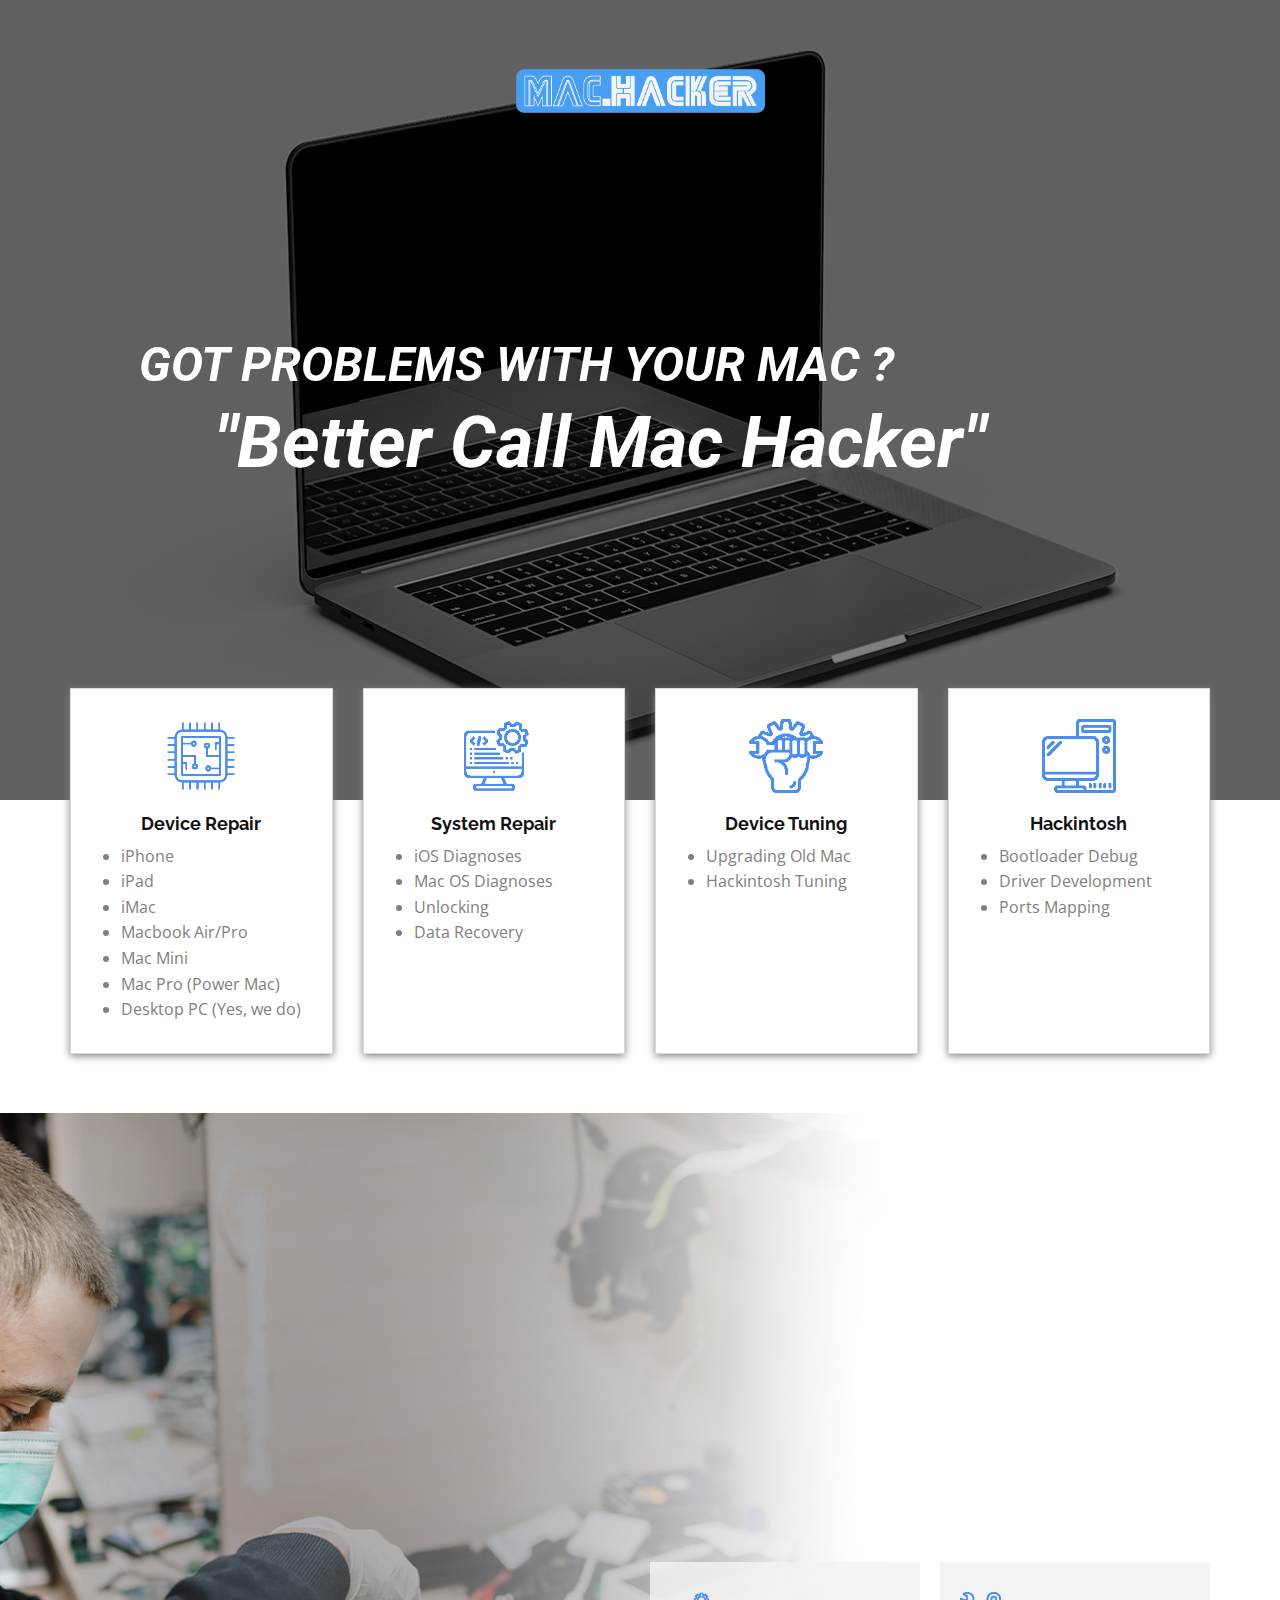
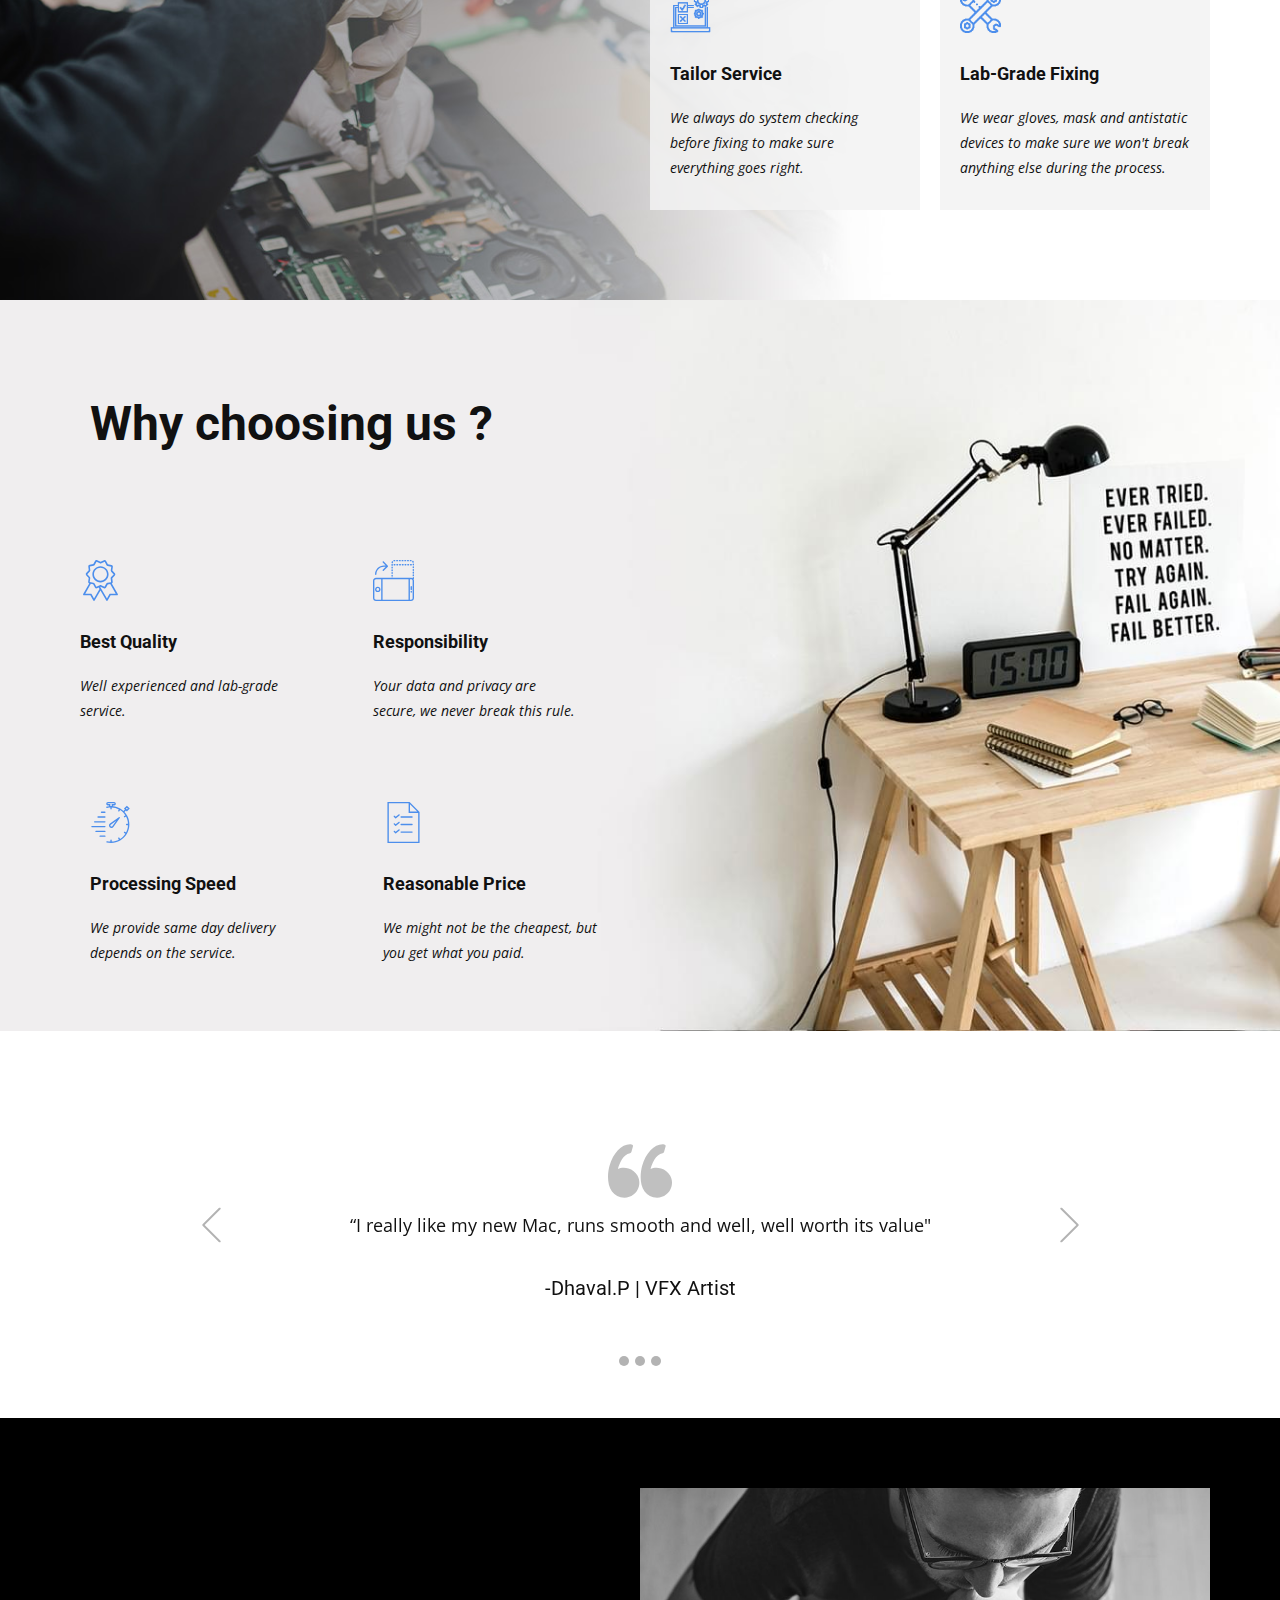
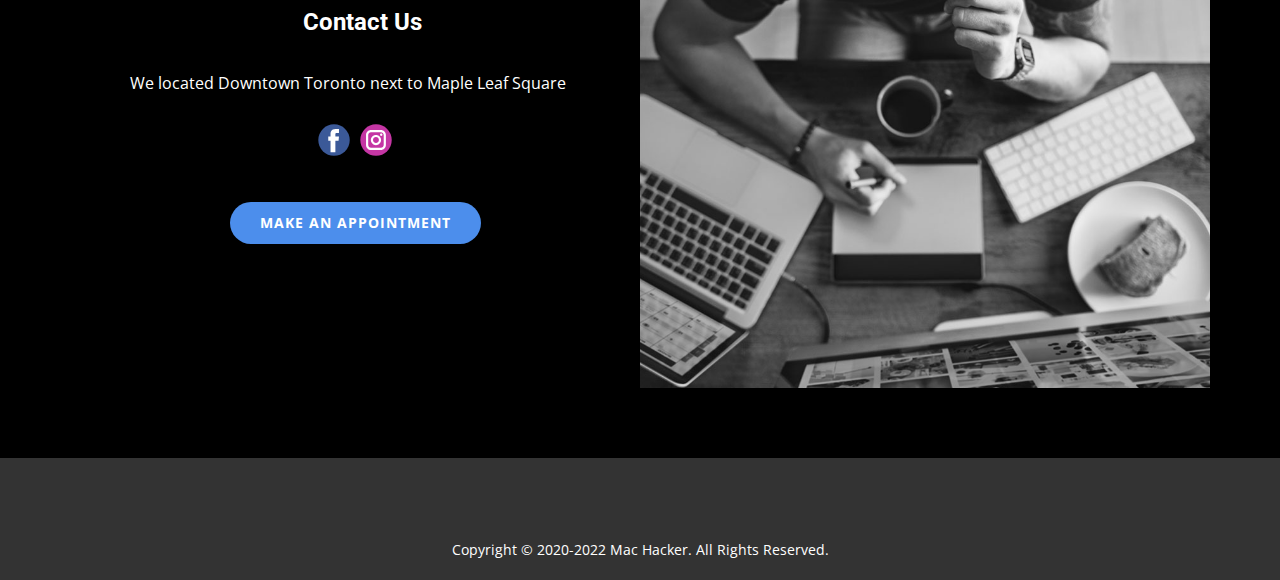
<file: index.html>
<!DOCTYPE html>
<html style="font-size: 16px;" lang="en"><head>
    <meta name="viewport" content="width=device-width, initial-scale=1.0">
    <meta charset="utf-8">
    <meta name="keywords" content="iphone, ipad, imac, mac mini, mac pro, ios, mac os, hackintosh, fix, repair, screen repair, logic board repair, data recovery ">
    <meta name="description" content="​Led by a former engineer at Apple Repair Center with 8 years of experience.
Not just fixing Mac and iPhone, I also have experience in Hackintosh for 10 years.
GOT PROBLEMS ?&nbsp; &nbsp; &nbsp; &nbsp; &nbsp; &nbsp; &nbsp; &nbsp; &nbsp; &nbsp;
​">
    <meta name="page_type" content="np-template-header-footer-from-plugin">
    <title>Mac Hacker</title>
    <link rel="stylesheet" href="nicepage.css" media="screen">
<link rel="stylesheet" href="Home.css" media="screen">
    <script class="u-script" type="text/javascript" src="jquery.js" defer=""></script>
    <script class="u-script" type="text/javascript" src="nicepage.js" defer=""></script>
    <meta name="generator" content="Nicepage 4.3.3, nicepage.com">
    <meta property="og:title" content="Mac Hacker">
    <meta property="og:description" content="​Led by a former engineer at Apple Repair Center with 8 years of experience.
Not just fixing Mac and iPhone, I also have experience in Hackintosh for 10 years.
GOT PROBLEMS ?&nbsp; &nbsp; &nbsp; &nbsp; &nbsp; &nbsp; &nbsp; &nbsp; &nbsp; &nbsp;
​&quot;Better Call Mac Hacker&quot;">
    <meta property="og:image" content="https://mac-hacker-toronto.github.io/MacHacker_Website/images/block_1.jpg">
    <meta property="og:url" content="https://mac-hacker-toronto.github.io/MacHacker_Website/">
    <link id="u-theme-google-font" rel="stylesheet" href="https://fonts.googleapis.com/css?family=Roboto:100,100i,300,300i,400,400i,500,500i,700,700i,900,900i|Open+Sans:300,300i,400,400i,600,600i,700,700i,800,800i">
    <link id="u-page-google-font" rel="stylesheet" href="https://fonts.googleapis.com/css?family=Raleway:100,100i,200,200i,300,300i,400,400i,500,500i,600,600i,700,700i,800,800i,900,900i">
    
    
    
    
    
    
    
    
    <script type="application/ld+json">{
		"@context": "http://schema.org",
		"@type": "Organization",
		"name": "Mac Hacker",
		"logo": "images/Mac_Hacker.png"
}</script>
    <meta name="theme-color" content="#ff214f">
    <meta property="og:type" content="website">
  </head>
  <body data-home-page="Home.html" data-home-page-title="Home" class="u-body u-overlap u-overlap-contrast"><header class="u-clearfix u-header u-header" id="sec-3cd8"><div class="u-clearfix u-sheet u-sheet-1">
        <a href="https://nicepage.com" class="u-image u-logo u-image-1" data-image-width="751" data-image-height="133">
          <img src="images/Mac_Hacker.png" class="u-logo-image u-logo-image-1">
        </a>
      </div></header> 
    <section class="u-clearfix u-image u-shading u-typography-Normal--Introduction u-section-1" src="" id="sec-0d5e" data-image-width="1366" data-image-height="804">
      <div class="u-clearfix u-sheet u-valign-middle u-sheet-1">
        <div class="u-align-center u-container-style u-expanded-width-sm u-expanded-width-xs u-group u-similar-fill u-group-1">
          <div class="u-container-layout u-valign-middle u-container-layout-1">
            <h1 class="u-text u-text-1" data-animation-name="pulse" data-animation-duration="1000" data-animation-direction="">
              <span style="font-size: 3rem;">
                <span style="font-style: italic;">GOT PROBLEMS WITH YOUR MAC ?&nbsp;</span>
              </span>&nbsp; &nbsp; &nbsp; &nbsp;&nbsp;<br>
              <span style="font-style: italic;"> "Better Call Mac Hacker"</span>
            </h1>
          </div>
        </div>
      </div>
    </section>
    <section class="u-clearfix u-section-2" id="sec-064b">
      <div class="u-clearfix u-sheet u-sheet-1">
        <div class="u-expanded-width u-list u-list-1">
          <div class="u-repeater u-repeater-1">
            <div class="u-border-1 u-border-grey-15 u-container-style u-list-item u-repeater-item u-white u-list-item-1">
              <div class="u-container-layout u-similar-container u-valign-top u-container-layout-1"><span class="u-align-center u-file-icon u-icon u-icon-rectangle u-text-custom-color-1 u-icon-1"><img src="images/1.png" alt=""></span>
                <h4 class="u-align-center u-custom-font u-font-raleway u-text u-text-1"> Device Repair</h4>
                <ul class="u-align-left u-text u-text-grey-50 u-text-2">
                  <li>iPhone</li>
                  <li>iPad</li>
                  <li>iMac</li>
                  <li>Macbook Air/Pro</li>
                  <li>Mac Mini</li>
                  <li>Mac Pro (Power Mac)</li>
                  <li>Desktop PC (Yes, we do)</li>
                </ul>
              </div>
            </div>
            <div class="u-border-1 u-border-grey-15 u-container-style u-list-item u-repeater-item u-video-cover u-white u-list-item-2">
              <div class="u-container-layout u-similar-container u-valign-top u-container-layout-2"><span class="u-align-center u-file-icon u-icon u-icon-rectangle u-text-custom-color-1 u-icon-2"><img src="images/2.png" alt=""></span>
                <h4 class="u-align-center u-custom-font u-font-raleway u-text u-text-3"> System Repair</h4>
                <ul class="u-align-left u-text u-text-grey-50 u-text-4">
                  <li>iOS Diagnoses</li>
                  <li>Mac OS Diagnoses</li>
                  <li>Unlocking</li>
                  <li>Data Recovery<br>
                  </li>
                </ul>
              </div>
            </div>
            <div class="u-border-1 u-border-grey-15 u-container-style u-list-item u-repeater-item u-video-cover u-white u-list-item-3">
              <div class="u-container-layout u-similar-container u-valign-top u-container-layout-3"><span class="u-align-center u-file-icon u-icon u-icon-rectangle u-text-custom-color-1 u-icon-3"><img src="images/3.png" alt=""></span>
                <h4 class="u-align-center u-custom-font u-font-raleway u-text u-text-5"> Device Tuning</h4>
                <ul class="u-align-left u-text u-text-grey-50 u-text-6">
                  <li> Upgrading Old Mac</li>
                  <li>Hackintosh Tuning</li>
                </ul>
              </div>
            </div>
            <div class="u-border-1 u-border-grey-15 u-container-style u-list-item u-repeater-item u-video-cover u-white u-list-item-4">
              <div class="u-container-layout u-similar-container u-valign-top u-container-layout-4"><span class="u-align-center u-file-icon u-icon u-icon-rectangle u-text-custom-color-1 u-icon-4"><img src="images/4.png" alt=""></span>
                <h4 class="u-align-center u-custom-font u-font-raleway u-text u-text-7"> Hackintosh</h4>
                <ul class="u-align-left u-text u-text-grey-50 u-text-8">
                  <li>Bootloader Debug</li>
                  <li> Driver Development</li>
                  <li>Ports Mapping</li>
                </ul>
              </div>
            </div>
          </div>
        </div>
      </div>
    </section>
    <section class="u-clearfix u-image u-section-3" id="sec-dbf4" data-image-width="1366" data-image-height="804">
      <div class="u-clearfix u-sheet u-sheet-1">
        <div class="u-clearfix u-expanded-width u-gutter-20 u-layout-wrap u-layout-wrap-1">
          <div class="u-layout">
            <div class="u-layout-row">
              <div class="u-size-30 u-size-60-md">
                <div class="u-layout-row">
                  <div class="u-container-style u-hidden-md u-hidden-sm u-hidden-xs u-layout-cell u-left-cell u-size-60 u-layout-cell-1">
                    <div class="u-container-layout u-container-layout-1"></div>
                  </div>
                </div>
              </div>
              <div class="u-size-30 u-size-60-md">
                <div class="u-layout-col">
                  <div class="u-size-40">
                    <div class="u-layout-row">
                      <div class="u-container-style u-grey-5 u-layout-cell u-opacity u-opacity-85 u-right-cell u-size-60 u-layout-cell-2" data-animation-name="fadeIn" data-animation-duration="1000" data-animation-direction="">
                        <div class="u-container-layout u-valign-middle u-container-layout-2">
                          <h5 class="u-text u-text-custom-color-1 u-text-1"> Got problem with your computer or phone?</h5>
                          <h2 class="u-text u-text-2">HOLD MY MAC!!</h2>
                          <p class="u-text u-text-3"> Led by a former engineer at Apple Repair Center with 8 years of experience.<br>Not just fixing Mac and iPhone, I also have experience in Hackintosh for 10 years.<br>
                          </p>
                        </div>
                      </div>
                    </div>
                  </div>
                  <div class="u-size-20">
                    <div class="u-layout-row">
                      <div class="u-align-left u-container-style u-grey-5 u-layout-cell u-opacity u-opacity-85 u-size-30 u-layout-cell-3">
                        <div class="u-container-layout u-valign-top u-container-layout-3"><span class="u-file-icon u-icon u-icon-rectangle u-text-custom-color-1 u-icon-1"><img src="images/5.png" alt=""></span>
                          <h6 class="u-custom-font u-heading-font u-text u-text-4"> Tailor Service</h6>
                          <p class="u-text u-text-5">We always do system checking before fixing to make sure everything goes right.</p>
                        </div>
                      </div>
                      <div class="u-align-left u-container-style u-grey-5 u-layout-cell u-opacity u-opacity-85 u-right-cell u-size-30 u-layout-cell-4">
                        <div class="u-container-layout u-valign-top u-container-layout-4"><span class="u-file-icon u-icon u-icon-rectangle u-text-custom-color-1 u-icon-2"><img src="images/6.png" alt=""></span>
                          <h6 class="u-custom-font u-heading-font u-text u-text-6">Lab-Grade Fixing</h6>
                          <p class="u-text u-text-7">We wear gloves, mask and antistatic devices to make sure we won't break anything else during the process.</p>
                        </div>
                      </div>
                    </div>
                  </div>
                </div>
              </div>
            </div>
          </div>
        </div>
      </div>
    </section>
    <section class="u-clearfix u-hidden u-white u-section-4" id="sec-0655">
      <div class="u-clearfix u-sheet u-sheet-1">
        <div class="u-clearfix u-expanded-width u-layout-wrap u-layout-wrap-1">
          <div class="u-layout">
            <div class="u-layout-row">
              <div class="u-align-left u-container-style u-layout-cell u-left-cell u-similar-fill u-size-30 u-layout-cell-1">
                <div class="u-container-layout u-valign-middle u-container-layout-1">
                  <h5 class="u-custom-font u-heading-font u-text u-text-custom-color-1 u-text-1">Values &amp; Features</h5>
                  <h2 class="u-text u-text-2">Why you choose us?<br>
                  </h2>
                  <ol class="u-custom-font u-text u-text-font u-text-grey-70 u-text-3">
                    <li>Beautiful and easy to understand UI, professional animations </li>
                    <li>Perfect design &amp; clear code delivered </li>
                    <li>Present your services with flexibleu a massa</li>
                    <li>Find more creative ideas for your projects </li>
                    <li>Unlimited power and customization possibilities</li>
                  </ol>
                </div>
              </div>
              <div class="u-container-style u-image u-image-contain u-layout-cell u-right-cell u-similar-fill u-size-30 u-image-1" imgwidth="684" imgheight="385">
                <div class="u-container-layout"></div>
              </div>
            </div>
          </div>
        </div>
      </div>
    </section>
    <section class="u-clearfix u-image u-section-5" id="sec-9c45">
      <div class="u-clearfix u-sheet u-sheet-1">
        <div class="u-clearfix u-expanded-width-lg u-expanded-width-sm u-expanded-width-xl u-expanded-width-xs u-gutter-30 u-layout-wrap u-layout-wrap-1">
          <div class="u-layout">
            <div class="u-layout-row">
              <div class="u-size-30 u-size-60-md">
                <div class="u-layout-col">
                  <div class="u-size-30">
                    <div class="u-layout-row">
                      <div class="u-align-left u-container-style u-layout-cell u-left-cell u-similar-fill u-size-60 u-layout-cell-1">
                        <div class="u-container-layout u-valign-middle-lg u-valign-middle-sm u-valign-middle-xl u-valign-middle-xs u-container-layout-1">
                          <h2 class="u-text u-text-1"> Why choosing us ?</h2>
                        </div>
                      </div>
                    </div>
                  </div>
                  <div class="u-size-15">
                    <div class="u-layout-row">
                      <div class="u-align-left u-container-style u-layout-cell u-left-cell u-similar-fill u-size-30 u-layout-cell-2">
                        <div class="u-container-layout u-container-layout-2"><span class="u-icon u-icon-circle u-text-custom-color-1 u-icon-1"><svg class="u-svg-link" preserveAspectRatio="xMidYMin slice" viewBox="0 0 405.075 405.075" style="undefined"><use xmlns:xlink="http://www.w3.org/1999/xlink" xlink:href="#svg-abb9"></use></svg><svg xmlns="http://www.w3.org/2000/svg" xmlns:xlink="http://www.w3.org/1999/xlink" version="1.1" id="svg-abb9" x="0px" y="0px" viewBox="0 0 405.075 405.075" style="enable-background:new 0 0 405.075 405.075;" xml:space="preserve" class="u-svg-content"><g><g><g><path d="M373.488,337.075l-59.2-104c6-2.8,9.6-9.2,9.2-16.4l-4.4-36.8l25.2-26.4c5.6-5.6,6-15.2,0.4-22l-25.2-27.2l5.2-37.2     c0.8-8-4.8-16-12.8-17.6l-36.4-7.2l-17.6-32.4c-3.6-7.6-12.4-10.8-20.4-7.6h-0.4l-33.6,15.6l-32.8-16c-3.6-2-8-2.4-12-1.2     c-4,1.2-7.2,4-9.2,7.6l-18,32.4l-36.4,6.4c-8.4,1.6-14,9.2-13.2,18l4.4,36.8l-25.2,26.4c-5.6,5.6-6,15.2-0.4,22l25.2,27.2     l-5.2,37.2c-0.8,7.2,3.6,14,10.4,16.8l-59.6,105.6c-1.6,2.4-1.2,5.6,0,8c1.6,2.4,4,4,6.8,4h64l29.2,50.8c1.6,2.4,4,4,6.8,4     s5.6-1.6,6.8-4l57.2-97.6l57.2,98.8c1.6,2.4,4,4,6.8,4s5.6-1.6,6.8-4l29.2-52h64c2.8,0,5.6-1.6,6.8-4     C375.088,342.675,375.088,339.475,373.488,337.075z M138.688,379.875l-24.8-42.8c-1.6-2.4-4-4-6.8-4h-55.2l55.2-97.6l22.8,4     l17.6,32.4c3.6,7.6,12.4,10.8,20.4,7.6h0.4l16.4-7.6l8,14L138.688,379.875z M161.888,265.075c-0.4,0-0.4,0-0.4,0l-17.6-33.2     c-2.4-4-6.4-7.2-11.2-7.6l-36.8-6.8l5.2-36.8c0.8-4.8-0.8-10-4-13.2l-24.8-27.2l25.2-26.4c3.6-3.6,5.2-8.4,4.4-13.2l-4.4-36.4     c0,0,0-0.4,0.4-0.8l36.4-6.4c4.4-0.8,8.8-3.6,11.2-8l18-32.4l32.8,16c4.4,2.4,10,2.4,14.4,0l33.2-15.2c0.4,0,0.4,0,0.4,0     l17.6,33.2c2.4,4,6.4,7.2,10.8,7.6l36.4,7.2l-5.2,36.8c-0.8,4.8,0.8,10,4,13.2l25.2,27.2l-25.6,26.4c-3.6,3.6-5.2,8.4-4.4,13.2     l4.4,36.8l-36,6c-4.4,0.8-8.8,3.6-11.2,8l-18,32.4l-32.8-16c-4.4-2.4-10-2.4-14.4,0L161.888,265.075z M297.888,333.075     c-2.8,0-5.6,1.6-6.8,4l-24.8,44l-56.4-97.6c-0.4-1.2-0.8-2-1.6-2.8l-8.8-15.6l2.8-1.2l32.8,16c2.4,1.2,4.8,1.6,7.2,1.6     c5.6,0,11.2-2.8,14-8l18-32.4l24-4.4l54.8,96.4H297.888z"></path><path d="M282.288,141.075c0-44-36-80-80-80s-80,36-80,80s36,80,80,80S282.288,185.075,282.288,141.075z M202.288,205.075     c-35.2,0-64-28.8-64-64s28.8-64,64-64s64,28.8,64,64S237.488,205.075,202.288,205.075z"></path>
</g>
</g>
</g><g></g><g></g><g></g><g></g><g></g><g></g><g></g><g></g><g></g><g></g><g></g><g></g><g></g><g></g><g></g></svg></span>
                          <h6 class="u-custom-font u-heading-font u-text u-text-2">Best Quality</h6>
                          <p class="u-text u-text-3"> Well experienced and lab-grade service.</p>
                        </div>
                      </div>
                      <div class="u-align-left u-container-style u-layout-cell u-similar-fill u-size-30 u-layout-cell-3">
                        <div class="u-container-layout u-valign-top u-container-layout-3"><span class="u-icon u-icon-circle u-text-custom-color-1 u-icon-2"><svg class="u-svg-link" preserveAspectRatio="xMidYMin slice" viewBox="0 0 60 60" style="undefined"><use xmlns:xlink="http://www.w3.org/1999/xlink" xlink:href="#svg-02a5"></use></svg><svg xmlns="http://www.w3.org/2000/svg" xmlns:xlink="http://www.w3.org/1999/xlink" version="1.1" id="svg-02a5" x="0px" y="0px" viewBox="0 0 60 60" style="enable-background:new 0 0 60 60;" xml:space="preserve" class="u-svg-content"><g><path d="M7,39c-2.206,0-4,1.794-4,4s1.794,4,4,4s4-1.794,4-4S9.206,39,7,39z M7,45c-1.103,0-2-0.897-2-2s0.897-2,2-2s2,0.897,2,2   S8.103,45,7,45z"></path><path d="M56,38c-0.552,0-1,0.447-1,1v4c0,0.553,0.448,1,1,1s1-0.447,1-1v-4C57,38.447,56.552,38,56,38z"></path><path d="M56,45c-0.552,0-1,0.447-1,1v1c0,0.553,0.448,1,1,1s1-0.447,1-1v-1C57,45.447,56.552,45,56,45z"></path><path d="M36,6h-1c-0.552,0-1,0.447-1,1s0.448,1,1,1h1c0.552,0,1-0.447,1-1S36.552,6,36,6z"></path><path d="M51,6c-0.552,0-1,0.447-1,1s0.448,1,1,1h1c0.552,0,1-0.447,1-1s-0.448-1-1-1H51z"></path><path d="M55,6c-0.552,0-1,0.447-1,1s0.448,1,1,1h1c0.552,0,1-0.447,1-1s-0.448-1-1-1H55z"></path><path d="M40,6h-1c-0.552,0-1,0.447-1,1s0.448,1,1,1h1c0.552,0,1-0.447,1-1S40.552,6,40,6z"></path><path d="M47,6c-0.552,0-1,0.447-1,1s0.448,1,1,1h1c0.552,0,1-0.447,1-1s-0.448-1-1-1H47z"></path><path d="M44,6h-1c-0.552,0-1,0.447-1,1s0.448,1,1,1h1c0.552,0,1-0.447,1-1S44.552,6,44,6z"></path><path d="M32,6h-1c-0.552,0-1,0.447-1,1s0.448,1,1,1h1c0.552,0,1-0.447,1-1S32.552,6,32,6z"></path><path d="M59.899,29.483c-0.125-0.585-0.369-1.124-0.701-1.598C59.652,27.791,60,27.407,60,26.925v-0.993c0-0.553-0.448-1-1-1   s-1,0.447-1,1v0.792c-0.012-0.008-0.025-0.013-0.037-0.021c-0.178-0.114-0.363-0.214-0.555-0.302   c-0.058-0.026-0.114-0.053-0.173-0.077c-0.044-0.018-0.085-0.041-0.129-0.057c-0.036-0.013-0.072-0.008-0.108-0.017   C56.554,26.1,56.088,26,55.595,26h-1.546h-0.913h-2.737h-0.912h-2.738h-0.912H43.1h-0.913H39.45h-0.913H35.8h-0.913H32.15h-0.913   h-2.382c-0.173-0.296-0.487-0.5-0.856-0.5c-0.366,0-0.673,0.207-0.847,0.5H4.405C1.976,26,0,27.977,0,30.405v25.189   C0,58.023,1.976,60,4.405,60h51.189C58.024,60,60,58.023,60,55.595V30.405v-0.5C60,29.753,59.96,29.612,59.899,29.483z M28.5,28   h2.737h0.913h2.737H35.8h2.737h0.913h2.737H43.1h2.737h0.912h2.738h0.912H52v30H14V28h13H28.5z M2,55.595V30.405   C2,29.079,3.079,28,4.405,28H12v30H4.405C3.079,58,2,56.921,2,55.595z M58,55.595C58,56.921,56.921,58,55.595,58H54V28h0.049h1.546   c0.307,0,0.597,0.063,0.867,0.168c0.177,0.069,0.346,0.156,0.503,0.265C57.589,28.868,58,29.588,58,30.405V55.595z"></path><path d="M58,22.95c0,0.553,0.448,1,1,1s1-0.447,1-1v-0.993c0-0.553-0.448-1-1-1s-1,0.447-1,1V22.95z"></path><path d="M58,15.002c0,0.553,0.448,1,1,1s1-0.447,1-1v-0.993c0-0.553-0.448-1-1-1s-1,0.447-1,1V15.002z"></path><path d="M46.703,2h0.994c0.552,0,1-0.447,1-1s-0.448-1-1-1h-0.994c-0.552,0-1,0.447-1,1S46.151,2,46.703,2z"></path><path d="M54.652,2h0.994c0.552,0,0.975-0.447,0.975-1s-0.473-1-1.025-1h-0.943c-0.552,0-1,0.447-1,1S54.1,2,54.652,2z"></path><path d="M50.678,2h0.993c0.552,0,1-0.447,1-1s-0.448-1-1-1h-0.993c-0.552,0-1,0.447-1,1S50.125,2,50.678,2z"></path><path d="M57.82,3.492c0.159,0.387,0.532,0.62,0.926,0.62c0.126,0,0.255-0.023,0.379-0.075c0.511-0.209,0.755-0.793,0.546-1.305   c-0.163-0.396-0.383-0.768-0.654-1.102C58.668,1.2,58.039,1.136,57.61,1.484c-0.429,0.348-0.495,0.978-0.147,1.406   C57.612,3.073,57.732,3.275,57.82,3.492z"></path><path d="M59,12.028c0.552,0,1-0.447,1-1v-0.994c0-0.553-0.448-1-1-1s-1,0.447-1,1v0.994C58,11.581,58.448,12.028,59,12.028z"></path><path d="M58,18.977c0,0.553,0.448,1,1,1s1-0.447,1-1v-0.993c0-0.553-0.448-1-1-1s-1,0.447-1,1V18.977z"></path><path d="M59,5.061c-0.552,0-1,0.447-1,1v0.993c0,0.553,0.448,1,1,1s1-0.447,1-1V6.061C60,5.508,59.552,5.061,59,5.061z"></path><path d="M28,12.576c0.552,0,1-0.447,1-1v-0.993c0-0.553-0.448-1-1-1s-1,0.447-1,1v0.993C27,12.129,27.448,12.576,28,12.576z"></path><path d="M28,16.551c0.552,0,1-0.447,1-1v-0.994c0-0.553-0.448-1-1-1s-1,0.447-1,1v0.994C27,16.104,27.448,16.551,28,16.551z"></path><path d="M28,24.499c0.552,0,1-0.447,1-1v-0.993c0-0.553-0.448-1-1-1s-1,0.447-1,1v0.993C27,24.052,27.448,24.499,28,24.499z"></path><path d="M42.729,2h0.994c0.552,0,1-0.447,1-1s-0.448-1-1-1h-0.994c-0.552,0-1,0.447-1,1S42.177,2,42.729,2z"></path><path d="M28,8.602c0.552,0,1-0.447,1-1V6.608c0-0.553-0.448-1-1-1s-1,0.447-1,1v0.993C27,8.154,27.448,8.602,28,8.602z"></path><path d="M28,20.525c0.552,0,1-0.447,1-1v-0.994c0-0.553-0.448-1-1-1s-1,0.447-1,1v0.994C27,20.078,27.448,20.525,28,20.525z"></path><path d="M38.755,2h0.993c0.552,0,1-0.447,1-1s-0.448-1-1-1h-0.993c-0.552,0-1,0.447-1,1S38.203,2,38.755,2z"></path><path d="M34.78,2h0.994c0.552,0,1-0.447,1-1s-0.448-1-1-1H34.78c-0.552,0-1,0.447-1,1S34.228,2,34.78,2z"></path><path d="M27.862,4.608c0.076,0.018,0.152,0.025,0.227,0.025c0.455,0,0.866-0.313,0.973-0.774c0.053-0.228,0.139-0.445,0.255-0.648   c0.275-0.479,0.109-1.091-0.37-1.365c-0.479-0.275-1.091-0.108-1.365,0.369c-0.214,0.374-0.372,0.775-0.469,1.193   C26.989,3.946,27.324,4.483,27.862,4.608z"></path><path d="M30.809,2.052c0.058,0,0.116-0.005,0.175-0.016C31.121,2.013,31.262,2,31.405,2H31.8c0.552,0,1-0.447,1-1s-0.448-1-1-1   h-0.395c-0.259,0-0.518,0.022-0.77,0.067c-0.544,0.096-0.907,0.614-0.811,1.158C29.911,1.711,30.333,2.052,30.809,2.052z"></path><path d="M4,22c0.552,0,1-0.447,1-1c0-6.065,4.935-11,11-11h2.586l-4.293,4.293c-0.391,0.391-0.391,1.023,0,1.414   C14.488,15.902,14.744,16,15,16s0.512-0.098,0.707-0.293l5.999-5.999c0.093-0.092,0.166-0.203,0.217-0.326   c0.101-0.244,0.101-0.52,0-0.764c-0.051-0.123-0.124-0.234-0.217-0.326l-5.999-5.999c-0.391-0.391-1.023-0.391-1.414,0   s-0.391,1.023,0,1.414L18.586,8H16C8.832,8,3,13.832,3,21C3,21.553,3.448,22,4,22z"></path>
</g><g></g><g></g><g></g><g></g><g></g><g></g><g></g><g></g><g></g><g></g><g></g><g></g><g></g><g></g><g></g></svg></span>
                          <h6 class="u-custom-font u-heading-font u-text u-text-4">Responsibility</h6>
                          <p class="u-text u-text-5">Your ​data and privacy are secure, we never break this rule.</p>
                        </div>
                      </div>
                    </div>
                  </div>
                  <div class="u-size-15">
                    <div class="u-layout-row">
                      <div class="u-align-left u-container-style u-layout-cell u-left-cell u-similar-fill u-size-30 u-layout-cell-4">
                        <div class="u-container-layout u-valign-top u-container-layout-4"><span class="u-icon u-icon-circle u-text-custom-color-1 u-icon-3"><svg class="u-svg-link" preserveAspectRatio="xMidYMin slice" viewBox="0 0 60 60" style="undefined"><use xmlns:xlink="http://www.w3.org/1999/xlink" xlink:href="#svg-211b"></use></svg><svg xmlns="http://www.w3.org/2000/svg" xmlns:xlink="http://www.w3.org/1999/xlink" version="1.1" id="svg-211b" x="0px" y="0px" viewBox="0 0 60 60" style="enable-background:new 0 0 60 60;" xml:space="preserve" class="u-svg-content"><g><path d="M31.634,37.989c1.041-0.081,1.99-0.612,2.606-1.459l9.363-12.944c0.287-0.397,0.244-0.945-0.104-1.293   c-0.348-0.347-0.896-0.39-1.293-0.104L29.26,31.555c-0.844,0.614-1.375,1.563-1.456,2.604s0.296,2.06,1.033,2.797   C29.508,37.628,30.413,38,31.354,38C31.447,38,31.54,37.996,31.634,37.989z M29.798,34.315c0.035-0.457,0.269-0.874,0.637-1.142   l7.897-5.713l-5.711,7.895c-0.27,0.371-0.687,0.604-1.144,0.64c-0.455,0.03-0.902-0.128-1.227-0.453   C29.928,35.219,29.762,34.771,29.798,34.315z"></path><path d="M54.034,19.564c-0.01-0.021-0.01-0.043-0.021-0.064c-0.012-0.02-0.031-0.031-0.044-0.05   c-1.011-1.734-2.207-3.347-3.565-4.809l2.148-2.147l1.414,1.414l4.242-4.243l-4.242-4.242l-4.243,4.242l1.415,1.415l-2.148,2.147   c-1.462-1.358-3.074-2.555-4.809-3.566c-0.019-0.013-0.03-0.032-0.05-0.044c-0.021-0.012-0.043-0.011-0.064-0.022   c-3.093-1.782-6.568-2.969-10.273-3.404V5h1.5c1.379,0,2.5-1.121,2.5-2.5S36.672,0,35.293,0h-9c-1.379,0-2.5,1.121-2.5,2.5   s1.121,2.5,2.5,2.5h1.5v1.156c-1.08,0.115-2.158,0.291-3.224,0.535c-0.538,0.123-0.875,0.66-0.751,1.198   c0.123,0.538,0.66,0.876,1.198,0.751c0.92-0.211,1.849-0.37,2.78-0.477l1.073-0.083c0.328-0.025,0.63-0.043,0.924-0.057V10   c0,0.553,0.447,1,1,1s1-0.447,1-1V8.03c3.761,0.173,7.305,1.183,10.456,2.845l-0.986,1.707c-0.276,0.479-0.112,1.09,0.366,1.366   c0.157,0.091,0.329,0.134,0.499,0.134c0.346,0,0.682-0.179,0.867-0.5l0.983-1.703c3.129,1.985,5.787,4.643,7.772,7.772   l-1.703,0.983C49.57,20.91,49.406,21.521,49.683,22c0.186,0.321,0.521,0.5,0.867,0.5c0.17,0,0.342-0.043,0.499-0.134l1.707-0.986   c1.685,3.196,2.698,6.798,2.849,10.619H53.63c-0.553,0-1,0.447-1,1s0.447,1,1,1h1.975c-0.151,3.821-1.164,7.423-2.849,10.619   l-1.707-0.986c-0.478-0.276-1.09-0.114-1.366,0.366c-0.276,0.479-0.112,1.09,0.366,1.366l1.703,0.983   c-1.985,3.129-4.643,5.787-7.772,7.772l-0.983-1.703c-0.277-0.48-0.89-0.643-1.366-0.366c-0.479,0.276-0.643,0.888-0.366,1.366   l0.986,1.707c-3.151,1.662-6.695,2.672-10.456,2.845V56c0-0.553-0.447-1-1-1s-1,0.447-1,1v1.976   c-1.597-0.055-3.199-0.255-4.776-0.617c-0.538-0.129-1.075,0.213-1.198,0.751c-0.124,0.538,0.213,1.075,0.751,1.198   C26.568,59.768,28.607,60,30.63,60c0.049,0,0.096-0.003,0.145-0.004c0.007,0,0.012,0.004,0.018,0.004   c0.008,0,0.015-0.005,0.023-0.005c4.807-0.033,9.317-1.331,13.219-3.573c0.031-0.014,0.064-0.021,0.094-0.039   c0.02-0.012,0.031-0.031,0.05-0.044c4.039-2.354,7.414-5.725,9.773-9.761c0.019-0.027,0.043-0.048,0.06-0.078   c0.012-0.021,0.011-0.043,0.021-0.064C56.317,42.476,57.63,37.89,57.63,33S56.317,23.524,54.034,19.564z M53.965,8.251l1.414,1.414   l-1.414,1.415L52.55,9.665L53.965,8.251z M29.793,6.021V3h-3.5c-0.275,0-0.5-0.225-0.5-0.5s0.225-0.5,0.5-0.5h9   c0.275,0,0.5,0.225,0.5,0.5S35.568,3,35.293,3h-3.5v3.021C31.445,6.007,31.113,6,30.793,6c-0.028,0-0.06,0.002-0.088,0.002   C30.68,6.002,30.655,6,30.63,6c-0.164,0-0.328,0.011-0.492,0.014C30.022,6.017,29.913,6.016,29.793,6.021z"></path><path d="M21.793,14h-5c-0.553,0-1,0.447-1,1s0.447,1,1,1h5c0.553,0,1-0.447,1-1S22.346,14,21.793,14z"></path><path d="M21.793,21h-10c-0.553,0-1,0.447-1,1s0.447,1,1,1h10c0.553,0,1-0.447,1-1S22.346,21,21.793,21z"></path><path d="M21.793,28h-15c-0.553,0-1,0.447-1,1s0.447,1,1,1h15c0.553,0,1-0.447,1-1S22.346,28,21.793,28z"></path><path d="M21.793,35h-19c-0.553,0-1,0.447-1,1s0.447,1,1,1h19c0.553,0,1-0.447,1-1S22.346,35,21.793,35z"></path><path d="M21.793,42h-13c-0.553,0-1,0.447-1,1s0.447,1,1,1h13c0.553,0,1-0.447,1-1S22.346,42,21.793,42z"></path><path d="M21.793,49h-7c-0.553,0-1,0.447-1,1s0.447,1,1,1h7c0.553,0,1-0.447,1-1S22.346,49,21.793,49z"></path>
</g><g></g><g></g><g></g><g></g><g></g><g></g><g></g><g></g><g></g><g></g><g></g><g></g><g></g><g></g><g></g></svg></span>
                          <h6 class="u-custom-font u-heading-font u-text u-text-6">Processing Speed</h6>
                          <p class="u-text u-text-7">We provide same day delivery depends on the service.</p>
                        </div>
                      </div>
                      <div class="u-align-left u-container-style u-layout-cell u-similar-fill u-size-30 u-layout-cell-5">
                        <div class="u-container-layout u-valign-top u-container-layout-5"><span class="u-icon u-icon-circle u-text-custom-color-1 u-icon-4"><svg class="u-svg-link" preserveAspectRatio="xMidYMin slice" viewBox="0 0 60 60" style="undefined"><use xmlns:xlink="http://www.w3.org/1999/xlink" xlink:href="#svg-ac3c"></use></svg><svg xmlns="http://www.w3.org/2000/svg" xmlns:xlink="http://www.w3.org/1999/xlink" version="1.1" id="svg-ac3c" x="0px" y="0px" viewBox="0 0 60 60" style="enable-background:new 0 0 60 60;" xml:space="preserve" class="u-svg-content"><g><path d="M38.914,0H6.5v60h47V14.586L38.914,0z M39.5,3.414L50.086,14H39.5V3.414z M8.5,58V2h29v14h14v42H8.5z"></path><path d="M42.5,21h-16c-0.552,0-1,0.447-1,1s0.448,1,1,1h16c0.552,0,1-0.447,1-1S43.052,21,42.5,21z"></path><path d="M22.875,18.219l-4.301,3.441l-1.367-1.367c-0.391-0.391-1.023-0.391-1.414,0s-0.391,1.023,0,1.414l2,2   C17.987,23.901,18.243,24,18.5,24c0.22,0,0.441-0.072,0.624-0.219l5-4c0.432-0.346,0.501-0.975,0.156-1.406   C23.936,17.943,23.306,17.874,22.875,18.219z"></path><path d="M42.5,32h-16c-0.552,0-1,0.447-1,1s0.448,1,1,1h16c0.552,0,1-0.447,1-1S43.052,32,42.5,32z"></path><path d="M22.875,29.219l-4.301,3.441l-1.367-1.367c-0.391-0.391-1.023-0.391-1.414,0s-0.391,1.023,0,1.414l2,2   C17.987,34.901,18.243,35,18.5,35c0.22,0,0.441-0.072,0.624-0.219l5-4c0.432-0.346,0.501-0.975,0.156-1.406   C23.936,28.943,23.306,28.874,22.875,29.219z"></path><path d="M42.5,43h-16c-0.552,0-1,0.447-1,1s0.448,1,1,1h16c0.552,0,1-0.447,1-1S43.052,43,42.5,43z"></path><path d="M22.875,40.219l-4.301,3.441l-1.367-1.367c-0.391-0.391-1.023-0.391-1.414,0s-0.391,1.023,0,1.414l2,2   C17.987,45.901,18.243,46,18.5,46c0.22,0,0.441-0.072,0.624-0.219l5-4c0.432-0.346,0.501-0.975,0.156-1.406   C23.936,39.943,23.306,39.874,22.875,40.219z"></path>
</g><g></g><g></g><g></g><g></g><g></g><g></g><g></g><g></g><g></g><g></g><g></g><g></g><g></g><g></g><g></g></svg></span>
                          <h6 class="u-custom-font u-heading-font u-text u-text-8">Reasonable Price</h6>
                          <p class="u-text u-text-9"> We might not be the cheapest, but you get what you paid.</p>
                        </div>
                      </div>
                    </div>
                  </div>
                </div>
              </div>
              <div class="u-size-30 u-size-60-md">
                <div class="u-layout-row">
                  <div class="u-align-left u-container-style u-hidden-lg u-hidden-md u-hidden-xl u-image u-layout-cell u-right-cell u-size-60 u-image-1" imgwidth="1050" imgheight="945">
                    <div class="u-container-layout"></div>
                  </div>
                </div>
              </div>
            </div>
          </div>
        </div>
      </div>
    </section>
    <section class="u-align-left u-clearfix u-section-6" id="sec-1f80">
      <div class="u-clearfix u-sheet u-valign-middle u-sheet-1">
        <div id="carousel-82ff" data-interval="5000" data-u-ride="carousel" class="u-carousel u-expanded-width-xs u-slider u-slider-1">
          <ol class="u-absolute-hcenter u-carousel-indicators u-carousel-indicators-1">
            <li data-u-target="#carousel-82ff" class="u-active u-grey-30 u-shape-circle" data-u-slide-to="0" style="width: 10px; height: 10px;"></li>
            <li data-u-target="#carousel-82ff" class="u-grey-30 u-shape-circle" data-u-slide-to="1" style="width: 10px; height: 10px;"></li>
            <li data-u-target="#carousel-82ff" class="u-grey-30 u-shape-circle" data-u-slide-to="2" style="width: 10px; height: 10px;"></li>
          </ol>
          <div class="u-carousel-inner" role="listbox">
            <div class="u-active u-align-center u-carousel-item u-container-style u-slide">
              <div class="u-container-layout u-container-layout-1"><span class="u-icon u-icon-circle u-text-grey-25 u-icon-1">
              <svg class="u-svg-link" preserveAspectRatio="xMidYMin slice" viewBox="0 0 95.333 95.332" style=""><use xmlns:xlink="http://www.w3.org/1999/xlink" xlink:href="#svg-3f56"></use></svg>
              <svg xmlns="http://www.w3.org/2000/svg" xmlns:xlink="http://www.w3.org/1999/xlink" version="1.1" xml:space="preserve" class="u-svg-content" viewBox="0 0 95.333 95.332" x="0px" y="0px" id="svg-3f56" style="enable-background:new 0 0 95.333 95.332;"><g><g><path d="M30.512,43.939c-2.348-0.676-4.696-1.019-6.98-1.019c-3.527,0-6.47,0.806-8.752,1.793    c2.2-8.054,7.485-21.951,18.013-23.516c0.975-0.145,1.774-0.85,2.04-1.799l2.301-8.23c0.194-0.696,0.079-1.441-0.318-2.045    s-1.035-1.007-1.75-1.105c-0.777-0.106-1.569-0.16-2.354-0.16c-12.637,0-25.152,13.19-30.433,32.076    c-3.1,11.08-4.009,27.738,3.627,38.223c4.273,5.867,10.507,9,18.529,9.313c0.033,0.001,0.065,0.002,0.098,0.002    c9.898,0,18.675-6.666,21.345-16.209c1.595-5.705,0.874-11.688-2.032-16.851C40.971,49.307,36.236,45.586,30.512,43.939z"></path><path d="M92.471,54.413c-2.875-5.106-7.61-8.827-13.334-10.474c-2.348-0.676-4.696-1.019-6.979-1.019    c-3.527,0-6.471,0.806-8.753,1.793c2.2-8.054,7.485-21.951,18.014-23.516c0.975-0.145,1.773-0.85,2.04-1.799l2.301-8.23    c0.194-0.696,0.079-1.441-0.318-2.045c-0.396-0.604-1.034-1.007-1.75-1.105c-0.776-0.106-1.568-0.16-2.354-0.16    c-12.637,0-25.152,13.19-30.434,32.076c-3.099,11.08-4.008,27.738,3.629,38.225c4.272,5.866,10.507,9,18.528,9.312    c0.033,0.001,0.065,0.002,0.099,0.002c9.897,0,18.675-6.666,21.345-16.209C96.098,65.559,95.376,59.575,92.471,54.413z"></path>
</g>
</g></svg>
            </span>
                <p class="u-align-center u-large-text u-text u-text-variant u-text-1"> “I really like my new Mac, runs smooth and well, well worth its value"</p>
                <h4 class="u-align-center u-text u-text-2"> -Dhaval.P | VFX Artist<br>
                </h4>
              </div>
            </div>
            <div class="u-align-center u-carousel-item u-container-style u-expanded-width-lg u-expanded-width-xl u-slide">
              <div class="u-container-layout u-container-layout-2"><span class="u-icon u-icon-circle u-text-grey-25 u-icon-2">
              <svg class="u-svg-link" preserveAspectRatio="xMidYMin slice" viewBox="0 0 95.333 95.332" style=""><use xmlns:xlink="http://www.w3.org/1999/xlink" xlink:href="#svg-c304"></use></svg>
              <svg xmlns="http://www.w3.org/2000/svg" xmlns:xlink="http://www.w3.org/1999/xlink" version="1.1" xml:space="preserve" class="u-svg-content" viewBox="0 0 95.333 95.332" x="0px" y="0px" id="svg-c304" style="enable-background:new 0 0 95.333 95.332;"><g><g><path d="M30.512,43.939c-2.348-0.676-4.696-1.019-6.98-1.019c-3.527,0-6.47,0.806-8.752,1.793    c2.2-8.054,7.485-21.951,18.013-23.516c0.975-0.145,1.774-0.85,2.04-1.799l2.301-8.23c0.194-0.696,0.079-1.441-0.318-2.045    s-1.035-1.007-1.75-1.105c-0.777-0.106-1.569-0.16-2.354-0.16c-12.637,0-25.152,13.19-30.433,32.076    c-3.1,11.08-4.009,27.738,3.627,38.223c4.273,5.867,10.507,9,18.529,9.313c0.033,0.001,0.065,0.002,0.098,0.002    c9.898,0,18.675-6.666,21.345-16.209c1.595-5.705,0.874-11.688-2.032-16.851C40.971,49.307,36.236,45.586,30.512,43.939z"></path><path d="M92.471,54.413c-2.875-5.106-7.61-8.827-13.334-10.474c-2.348-0.676-4.696-1.019-6.979-1.019    c-3.527,0-6.471,0.806-8.753,1.793c2.2-8.054,7.485-21.951,18.014-23.516c0.975-0.145,1.773-0.85,2.04-1.799l2.301-8.23    c0.194-0.696,0.079-1.441-0.318-2.045c-0.396-0.604-1.034-1.007-1.75-1.105c-0.776-0.106-1.568-0.16-2.354-0.16    c-12.637,0-25.152,13.19-30.434,32.076c-3.099,11.08-4.008,27.738,3.629,38.225c4.272,5.866,10.507,9,18.528,9.312    c0.033,0.001,0.065,0.002,0.099,0.002c9.897,0,18.675-6.666,21.345-16.209C96.098,65.559,95.376,59.575,92.471,54.413z"></path>
</g>
</g></svg>
            </span>
                <p class="u-align-center u-large-text u-text u-text-variant u-text-3"> "They turn my 2012 Mac Pro into next level, I can edit 4K video smoothly now, and runs well"</p>
                <h4 class="u-align-center u-text u-text-4"> -Neson.H | Videographer/ Editor<br>
                </h4>
              </div>
            </div>
            <div class="u-align-center u-carousel-item u-container-style u-expanded-width-lg u-expanded-width-xl u-slide">
              <div class="u-container-layout u-container-layout-3"><span class="u-icon u-icon-circle u-text-grey-25 u-icon-3">
              <svg class="u-svg-link" preserveAspectRatio="xMidYMin slice" viewBox="0 0 95.333 95.332" style=""><use xmlns:xlink="http://www.w3.org/1999/xlink" xlink:href="#svg-6318"></use></svg>
              <svg xmlns="http://www.w3.org/2000/svg" xmlns:xlink="http://www.w3.org/1999/xlink" version="1.1" xml:space="preserve" class="u-svg-content" viewBox="0 0 95.333 95.332" x="0px" y="0px" id="svg-6318" style="enable-background:new 0 0 95.333 95.332;"><g><g><path d="M30.512,43.939c-2.348-0.676-4.696-1.019-6.98-1.019c-3.527,0-6.47,0.806-8.752,1.793    c2.2-8.054,7.485-21.951,18.013-23.516c0.975-0.145,1.774-0.85,2.04-1.799l2.301-8.23c0.194-0.696,0.079-1.441-0.318-2.045    s-1.035-1.007-1.75-1.105c-0.777-0.106-1.569-0.16-2.354-0.16c-12.637,0-25.152,13.19-30.433,32.076    c-3.1,11.08-4.009,27.738,3.627,38.223c4.273,5.867,10.507,9,18.529,9.313c0.033,0.001,0.065,0.002,0.098,0.002    c9.898,0,18.675-6.666,21.345-16.209c1.595-5.705,0.874-11.688-2.032-16.851C40.971,49.307,36.236,45.586,30.512,43.939z"></path><path d="M92.471,54.413c-2.875-5.106-7.61-8.827-13.334-10.474c-2.348-0.676-4.696-1.019-6.979-1.019    c-3.527,0-6.471,0.806-8.753,1.793c2.2-8.054,7.485-21.951,18.014-23.516c0.975-0.145,1.773-0.85,2.04-1.799l2.301-8.23    c0.194-0.696,0.079-1.441-0.318-2.045c-0.396-0.604-1.034-1.007-1.75-1.105c-0.776-0.106-1.568-0.16-2.354-0.16    c-12.637,0-25.152,13.19-30.434,32.076c-3.099,11.08-4.008,27.738,3.629,38.225c4.272,5.866,10.507,9,18.528,9.312    c0.033,0.001,0.065,0.002,0.099,0.002c9.897,0,18.675-6.666,21.345-16.209C96.098,65.559,95.376,59.575,92.471,54.413z"></path>
</g>
</g></svg>
            </span>
                <p class="u-align-center u-large-text u-text u-text-variant u-text-5"> "My old Mac mini has been turbo up, it runs like new"</p>
                <h4 class="u-align-center u-text u-text-6"> -Louis.H | ​​​Realtor<br>
                </h4>
              </div>
            </div>
          </div>
          <a class="u-absolute-vcenter u-carousel-control u-carousel-control-prev u-text-grey-30 u-carousel-control-1" href="#carousel-82ff" role="button" data-u-slide="prev">
            <span aria-hidden="true">
              <svg viewBox="0 0 477.175 477.175"><path d="M145.188,238.575l215.5-215.5c5.3-5.3,5.3-13.8,0-19.1s-13.8-5.3-19.1,0l-225.1,225.1c-5.3,5.3-5.3,13.8,0,19.1l225.1,225
                    c2.6,2.6,6.1,4,9.5,4s6.9-1.3,9.5-4c5.3-5.3,5.3-13.8,0-19.1L145.188,238.575z"></path></svg>
            </span>
            <span class="sr-only">+Previous</span>
          </a>
          <a class="u-absolute-vcenter u-carousel-control u-carousel-control-next u-text-grey-30 u-carousel-control-2" href="#carousel-82ff" role="button" data-u-slide="next">
            <span aria-hidden="true">
              <svg viewBox="0 0 477.175 477.175"><path d="M360.731,229.075l-225.1-225.1c-5.3-5.3-13.8-5.3-19.1,0s-5.3,13.8,0,19.1l215.5,215.5l-215.5,215.5
                    c-5.3,5.3-5.3,13.8,0,19.1c2.6,2.6,6.1,4,9.5,4c3.4,0,6.9-1.3,9.5-4l225.1-225.1C365.931,242.875,365.931,234.275,360.731,229.075z"></path></svg>
            </span>
            <span class="sr-only">+Next</span>
          </a>
        </div>
      </div>
    </section>
    <section class="u-black u-clearfix u-section-7" id="sec-a2db">
      <div class="u-clearfix u-sheet u-sheet-1">
        <div class="u-clearfix u-layout-wrap u-layout-wrap-1">
          <div class="u-layout">
            <div class="u-layout-row">
              <div class="u-container-style u-layout-cell u-left-cell u-similar-fill u-size-30 u-layout-cell-1">
                <div class="u-container-layout u-container-layout-1">
                  <h2 class="u-align-center u-text u-text-1">Contact Us</h2>
                  <p class="u-align-left u-text u-text-2">We located Downtown Toronto next to Maple Leaf Square</p>
                  <div class="u-social-icons u-spacing-10 u-social-icons-1">
                    <a class="u-social-url" title="facebook" target="_blank" href="https://www.facebook.com/machackertoronto"><span class="u-icon u-social-facebook u-social-icon u-icon-1"><svg class="u-svg-link" preserveAspectRatio="xMidYMin slice" viewBox="0 0 112 112" style=""><use xmlns:xlink="http://www.w3.org/1999/xlink" xlink:href="#svg-b0e3"></use></svg><svg class="u-svg-content" viewBox="0 0 112 112" x="0" y="0" id="svg-b0e3"><circle fill="currentColor" cx="56.1" cy="56.1" r="55"></circle><path fill="#FFFFFF" d="M73.5,31.6h-9.1c-1.4,0-3.6,0.8-3.6,3.9v8.5h12.6L72,58.3H60.8v40.8H43.9V58.3h-8V43.9h8v-9.2
c0-6.7,3.1-17,17-17h12.5v13.9H73.5z"></path></svg></span>
                    </a>
                    <a class="u-social-url" title="instagram" target="_blank" href="https://www.instagram.com/machacker_toronto/"><span class="u-icon u-social-icon u-social-instagram u-icon-2"><svg class="u-svg-link" preserveAspectRatio="xMidYMin slice" viewBox="0 0 112 112" style=""><use xmlns:xlink="http://www.w3.org/1999/xlink" xlink:href="#svg-a5d4"></use></svg><svg class="u-svg-content" viewBox="0 0 112 112" x="0" y="0" id="svg-a5d4"><circle fill="currentColor" cx="56.1" cy="56.1" r="55"></circle><path fill="#FFFFFF" d="M55.9,38.2c-9.9,0-17.9,8-17.9,17.9C38,66,46,74,55.9,74c9.9,0,17.9-8,17.9-17.9C73.8,46.2,65.8,38.2,55.9,38.2
z M55.9,66.4c-5.7,0-10.3-4.6-10.3-10.3c-0.1-5.7,4.6-10.3,10.3-10.3c5.7,0,10.3,4.6,10.3,10.3C66.2,61.8,61.6,66.4,55.9,66.4z"></path><path fill="#FFFFFF" d="M74.3,33.5c-2.3,0-4.2,1.9-4.2,4.2s1.9,4.2,4.2,4.2s4.2-1.9,4.2-4.2S76.6,33.5,74.3,33.5z"></path><path fill="#FFFFFF" d="M73.1,21.3H38.6c-9.7,0-17.5,7.9-17.5,17.5v34.5c0,9.7,7.9,17.6,17.5,17.6h34.5c9.7,0,17.5-7.9,17.5-17.5V38.8
C90.6,29.1,82.7,21.3,73.1,21.3z M83,73.3c0,5.5-4.5,9.9-9.9,9.9H38.6c-5.5,0-9.9-4.5-9.9-9.9V38.8c0-5.5,4.5-9.9,9.9-9.9h34.5
c5.5,0,9.9,4.5,9.9,9.9V73.3z"></path></svg></span>
                    </a>
                  </div>
                  <a href="m.me/106592004458872" class="u-border-none u-btn u-btn-round u-button-style u-custom-color-1 u-hover-palette-1-base u-radius-50 u-btn-1" target="_blank">Make An Appointment</a>
                  <div class="u-clearfix u-custom-html u-custom-html-1"><!-- Messenger Chat Plugin Code -->
                    <div id="fb-root"></div><!-- Your Chat Plugin code -->
                    <div id="fb-customer-chat" class="fb-customerchat"></div>
                    <script> var chatbox = document.getElementById('fb-customer-chat');
      chatbox.setAttribute("page_id", "106592004458872");
      chatbox.setAttribute("attribution", "biz_inbox"); </script><!-- Your SDK code -->
                    <script> window.fbAsyncInit = function() {
        FB.init({
          xfbml            : true,
          version          : 'v12.0'
        });
      };
      (function(d, s, id) {
        var js, fjs = d.getElementsByTagName(s)[0];
        if (d.getElementById(id)) return;
        js = d.createElement(s); js.id = id;
        js.src = 'https://connect.facebook.net/en_US/sdk/xfbml.customerchat.js';
        fjs.parentNode.insertBefore(js, fjs);
      }(document, 'script', 'facebook-jssdk')); </script>
                  </div>
                </div>
              </div>
              <div class="u-align-left u-container-style u-image u-layout-cell u-right-cell u-size-30 u-image-1" data-image-width="900" data-image-height="850">
                <div class="u-container-layout"></div>
              </div>
            </div>
          </div>
        </div>
      </div>
    </section>
    
    
    <footer class="u-align-center u-clearfix u-footer u-grey-80 u-footer" id="sec-b2e8"><div class="u-clearfix u-sheet u-sheet-1">
        <div class="u-clearfix u-custom-html u-custom-html-1"><!-- Messenger Chat Plugin Code -->
          <div id="fb-root"></div><!-- Your Chat Plugin code -->
          <div id="fb-customer-chat" class="fb-customerchat"></div>
          <script> var chatbox = document.getElementById('fb-customer-chat');
      chatbox.setAttribute("page_id", "106592004458872");
      chatbox.setAttribute("attribution", "biz_inbox"); </script><!-- Your SDK code -->
          <script> window.fbAsyncInit = function() {
        FB.init({
          xfbml            : true,
          version          : 'v12.0'
        });
      };

      (function(d, s, id) {
        var js, fjs = d.getElementsByTagName(s)[0];
        if (d.getElementById(id)) return;
        js = d.createElement(s); js.id = id;
        js.src = 'https://connect.facebook.net/en_US/sdk/xfbml.customerchat.js';
        fjs.parentNode.insertBefore(js, fjs);
      }(document, 'script', 'facebook-jssdk')); </script>
        </div>
        <div class="u-clearfix u-custom-html u-expanded-width u-custom-html-2"><!-- Messenger Chat Plugin Code -->
          <div id="fb-root"></div><!-- Your Chat Plugin code -->
          <div id="fb-customer-chat" class="fb-customerchat"></div>
          <script> var chatbox = document.getElementById('fb-customer-chat');
      chatbox.setAttribute("page_id", "106592004458872");
      chatbox.setAttribute("attribution", "biz_inbox"); </script><!-- Your SDK code -->
          <script> window.fbAsyncInit = function() {
        FB.init({
          xfbml            : true,
          version          : 'v12.0'
        });
      };

      (function(d, s, id) {
        var js, fjs = d.getElementsByTagName(s)[0];
        if (d.getElementById(id)) return;
        js = d.createElement(s); js.id = id;
        js.src = 'https://connect.facebook.net/en_US/sdk/xfbml.customerchat.js';
        fjs.parentNode.insertBefore(js, fjs);
      }(document, 'script', 'facebook-jssdk')); </script>
        </div>
        <p class="u-small-text u-text u-text-variant u-text-1"> Copyright © 2020-2022 Mac Hacker. All Rights Reserved.</p>
      </div></footer>
  
</body></html>
</file>
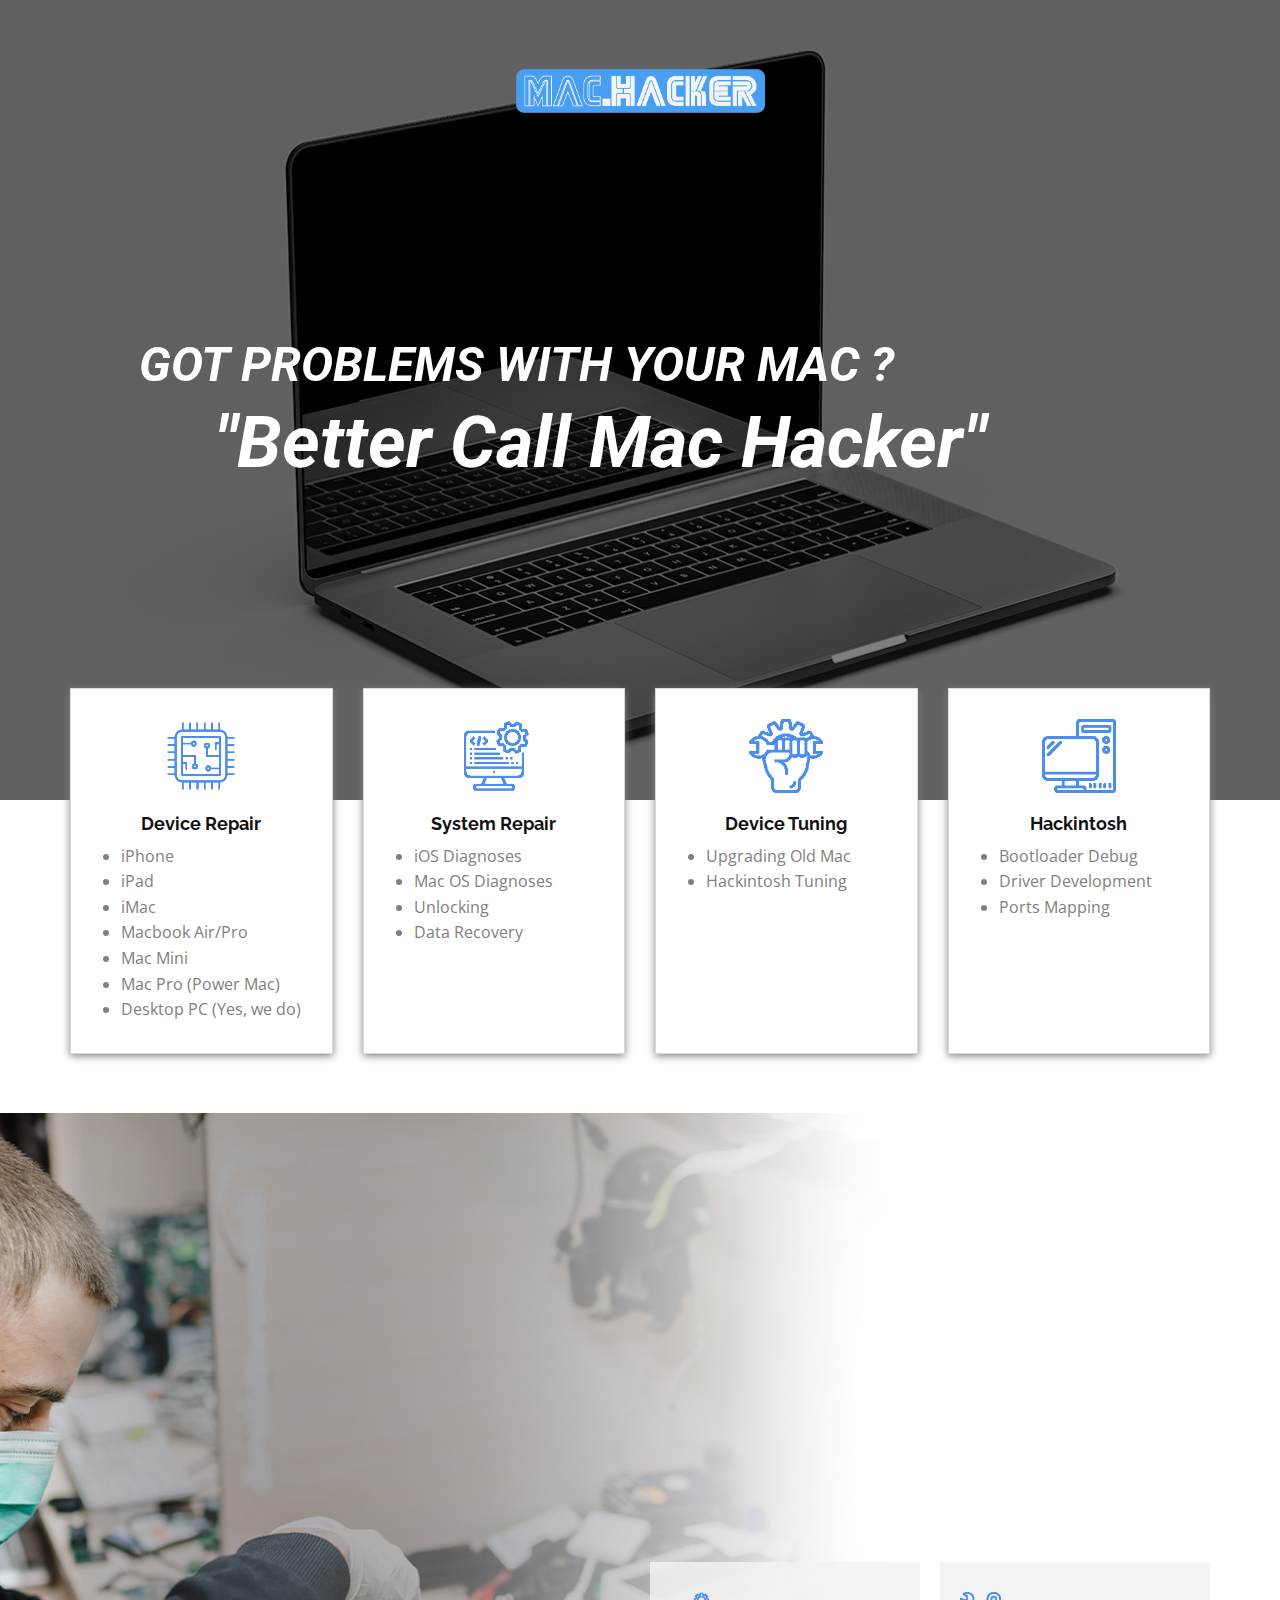
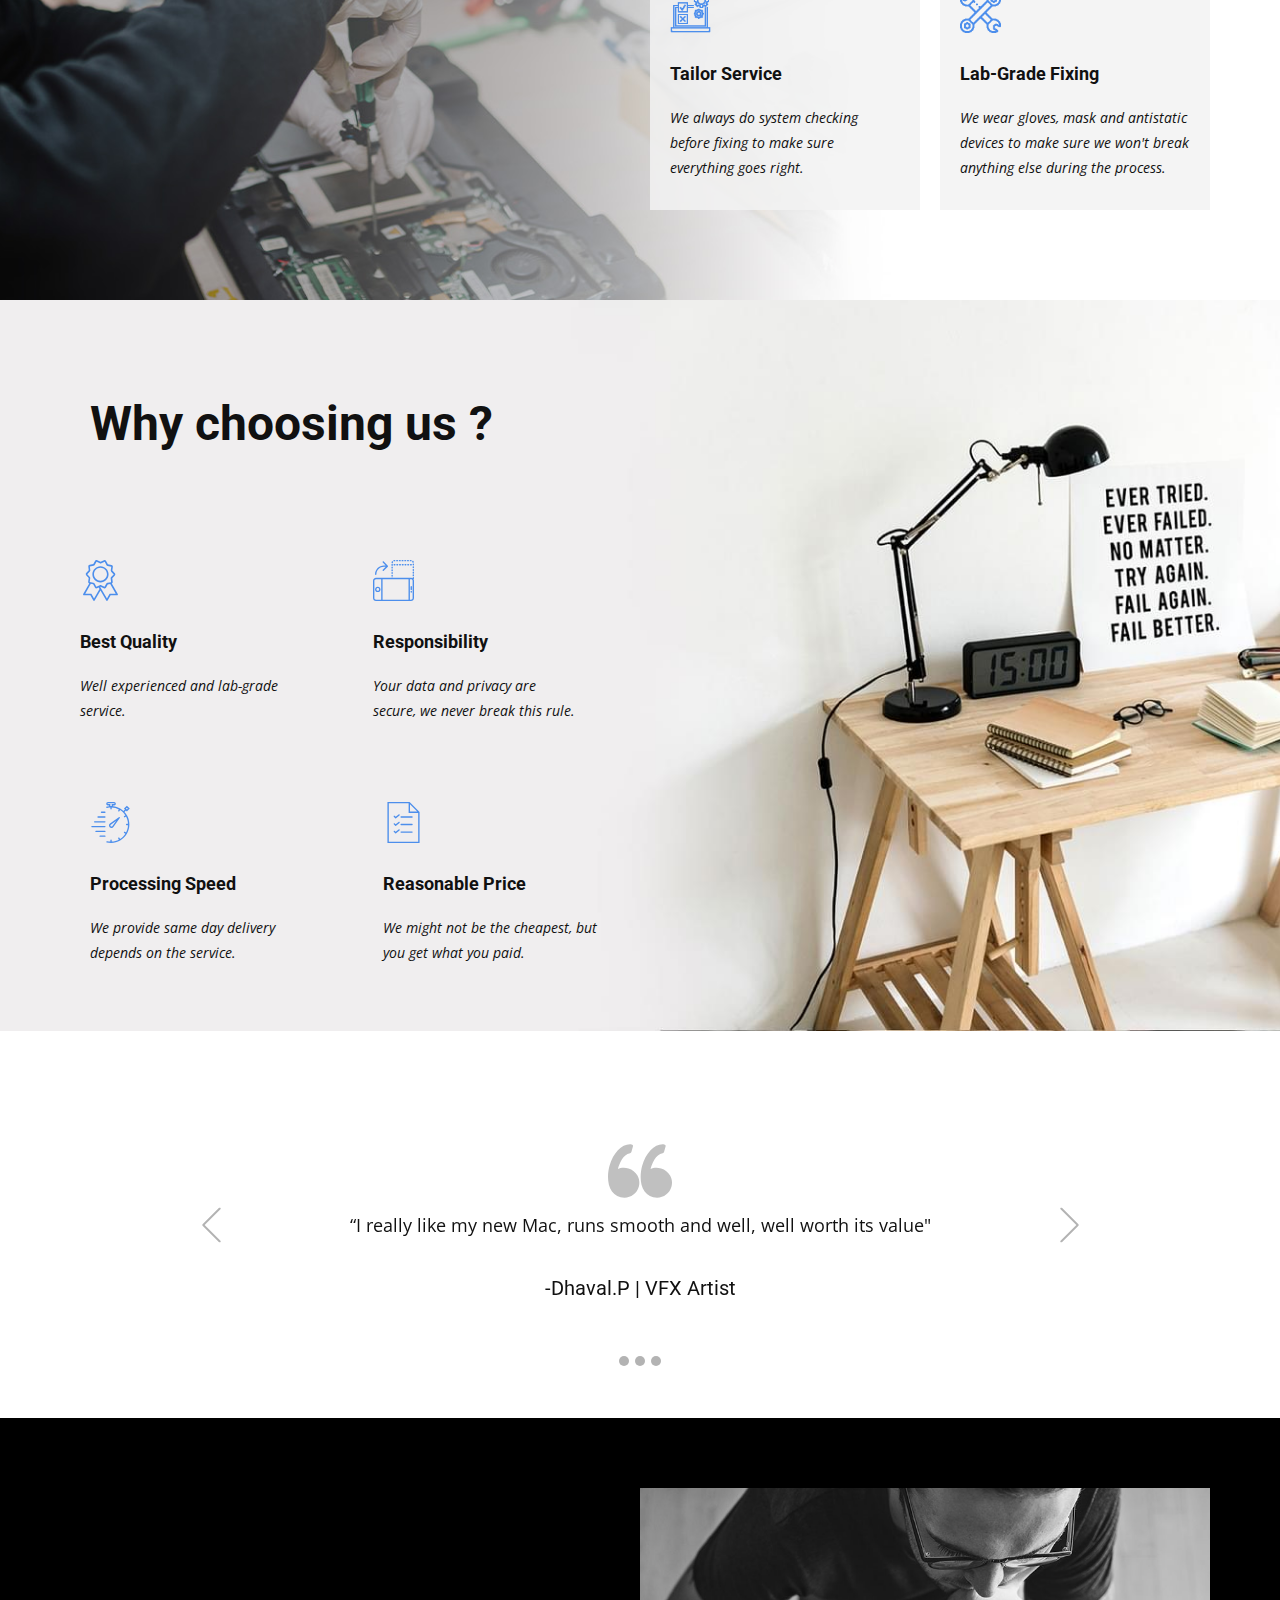
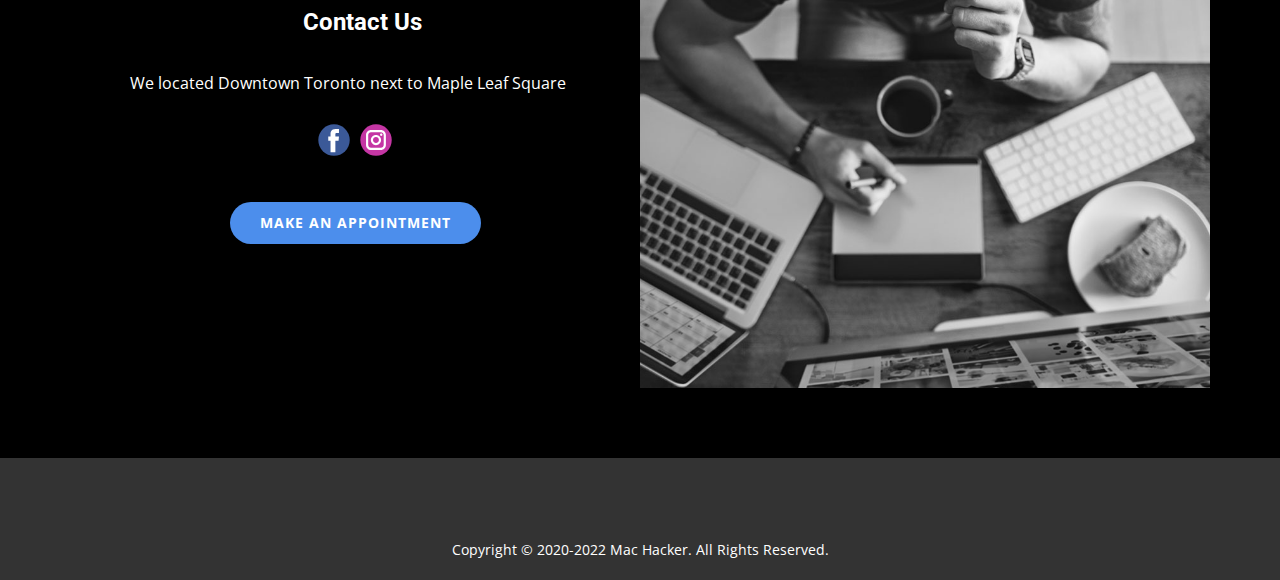
<file: Home.html>
<!DOCTYPE html>
<html style="font-size: 16px;" lang="en"><head>
    <meta name="viewport" content="width=device-width, initial-scale=1.0">
    <meta charset="utf-8">
    <meta name="keywords" content="iphone, ipad, imac, mac mini, mac pro, ios, mac os, hackintosh, fix, repair, screen repair, logic board repair, data recovery ">
    <meta name="description" content="​Led by a former engineer at Apple Repair Center with 8 years of experience.
Not just fixing Mac and iPhone, I also have experience in Hackintosh for 10 years.
GOT PROBLEMS ?&nbsp; &nbsp; &nbsp; &nbsp; &nbsp; &nbsp; &nbsp; &nbsp; &nbsp; &nbsp;
​">
    <meta name="page_type" content="np-template-header-footer-from-plugin">
    <title>Mac Hacker</title>
    <link rel="stylesheet" href="nicepage.css" media="screen">
<link rel="stylesheet" href="Home.css" media="screen">
    <script class="u-script" type="text/javascript" src="jquery.js" defer=""></script>
    <script class="u-script" type="text/javascript" src="nicepage.js" defer=""></script>
    <meta name="generator" content="Nicepage 4.3.3, nicepage.com">
    <meta property="og:title" content="Mac Hacker">
    <meta property="og:description" content="​Led by a former engineer at Apple Repair Center with 8 years of experience.
Not just fixing Mac and iPhone, I also have experience in Hackintosh for 10 years.
GOT PROBLEMS ?&nbsp; &nbsp; &nbsp; &nbsp; &nbsp; &nbsp; &nbsp; &nbsp; &nbsp; &nbsp;
​&quot;Better Call Mac Hacker&quot;">
    <meta property="og:image" content="https://mac-hacker-toronto.github.io/MacHacker_Website/images/block_1.jpg">
    <meta property="og:url" content="https://mac-hacker-toronto.github.io/MacHacker_Website/">
    <link id="u-theme-google-font" rel="stylesheet" href="https://fonts.googleapis.com/css?family=Roboto:100,100i,300,300i,400,400i,500,500i,700,700i,900,900i|Open+Sans:300,300i,400,400i,600,600i,700,700i,800,800i">
    <link id="u-page-google-font" rel="stylesheet" href="https://fonts.googleapis.com/css?family=Raleway:100,100i,200,200i,300,300i,400,400i,500,500i,600,600i,700,700i,800,800i,900,900i">
    
    
    
    
    
    
    
    
    <script type="application/ld+json">{
		"@context": "http://schema.org",
		"@type": "Organization",
		"name": "Mac Hacker",
		"logo": "images/Mac_Hacker.png"
}</script>
    <meta name="theme-color" content="#ff214f">
    <meta property="og:type" content="website">
  </head>
  <body class="u-body u-overlap u-overlap-contrast"><header class="u-clearfix u-header u-header" id="sec-3cd8"><div class="u-clearfix u-sheet u-sheet-1">
        <a href="https://nicepage.com" class="u-image u-logo u-image-1" data-image-width="751" data-image-height="133">
          <img src="images/Mac_Hacker.png" class="u-logo-image u-logo-image-1">
        </a>
      </div></header> 
    <section class="u-clearfix u-image u-shading u-typography-Normal--Introduction u-section-1" src="" id="sec-0d5e" data-image-width="1366" data-image-height="804">
      <div class="u-clearfix u-sheet u-valign-middle u-sheet-1">
        <div class="u-align-center u-container-style u-expanded-width-sm u-expanded-width-xs u-group u-similar-fill u-group-1">
          <div class="u-container-layout u-valign-middle u-container-layout-1">
            <h1 class="u-text u-text-1" data-animation-name="pulse" data-animation-duration="1000" data-animation-direction="">
              <span style="font-size: 3rem;">
                <span style="font-style: italic;">GOT PROBLEMS WITH YOUR MAC ?&nbsp;</span>
              </span>&nbsp; &nbsp; &nbsp; &nbsp;&nbsp;<br>
              <span style="font-style: italic;"> "Better Call Mac Hacker"</span>
            </h1>
          </div>
        </div>
      </div>
    </section>
    <section class="u-clearfix u-section-2" id="sec-064b">
      <div class="u-clearfix u-sheet u-sheet-1">
        <div class="u-expanded-width u-list u-list-1">
          <div class="u-repeater u-repeater-1">
            <div class="u-border-1 u-border-grey-15 u-container-style u-list-item u-repeater-item u-white u-list-item-1">
              <div class="u-container-layout u-similar-container u-valign-top u-container-layout-1"><span class="u-align-center u-file-icon u-icon u-icon-rectangle u-text-custom-color-1 u-icon-1"><img src="images/1.png" alt=""></span>
                <h4 class="u-align-center u-custom-font u-font-raleway u-text u-text-1"> Device Repair</h4>
                <ul class="u-align-left u-text u-text-grey-50 u-text-2">
                  <li>iPhone</li>
                  <li>iPad</li>
                  <li>iMac</li>
                  <li>Macbook Air/Pro</li>
                  <li>Mac Mini</li>
                  <li>Mac Pro (Power Mac)</li>
                  <li>Desktop PC (Yes, we do)</li>
                </ul>
              </div>
            </div>
            <div class="u-border-1 u-border-grey-15 u-container-style u-list-item u-repeater-item u-video-cover u-white u-list-item-2">
              <div class="u-container-layout u-similar-container u-valign-top u-container-layout-2"><span class="u-align-center u-file-icon u-icon u-icon-rectangle u-text-custom-color-1 u-icon-2"><img src="images/2.png" alt=""></span>
                <h4 class="u-align-center u-custom-font u-font-raleway u-text u-text-3"> System Repair</h4>
                <ul class="u-align-left u-text u-text-grey-50 u-text-4">
                  <li>iOS Diagnoses</li>
                  <li>Mac OS Diagnoses</li>
                  <li>Unlocking</li>
                  <li>Data Recovery<br>
                  </li>
                </ul>
              </div>
            </div>
            <div class="u-border-1 u-border-grey-15 u-container-style u-list-item u-repeater-item u-video-cover u-white u-list-item-3">
              <div class="u-container-layout u-similar-container u-valign-top u-container-layout-3"><span class="u-align-center u-file-icon u-icon u-icon-rectangle u-text-custom-color-1 u-icon-3"><img src="images/3.png" alt=""></span>
                <h4 class="u-align-center u-custom-font u-font-raleway u-text u-text-5"> Device Tuning</h4>
                <ul class="u-align-left u-text u-text-grey-50 u-text-6">
                  <li> Upgrading Old Mac</li>
                  <li>Hackintosh Tuning</li>
                </ul>
              </div>
            </div>
            <div class="u-border-1 u-border-grey-15 u-container-style u-list-item u-repeater-item u-video-cover u-white u-list-item-4">
              <div class="u-container-layout u-similar-container u-valign-top u-container-layout-4"><span class="u-align-center u-file-icon u-icon u-icon-rectangle u-text-custom-color-1 u-icon-4"><img src="images/4.png" alt=""></span>
                <h4 class="u-align-center u-custom-font u-font-raleway u-text u-text-7"> Hackintosh</h4>
                <ul class="u-align-left u-text u-text-grey-50 u-text-8">
                  <li>Bootloader Debug</li>
                  <li> Driver Development</li>
                  <li>Ports Mapping</li>
                </ul>
              </div>
            </div>
          </div>
        </div>
      </div>
    </section>
    <section class="u-clearfix u-image u-section-3" id="sec-dbf4" data-image-width="1366" data-image-height="804">
      <div class="u-clearfix u-sheet u-sheet-1">
        <div class="u-clearfix u-expanded-width u-gutter-20 u-layout-wrap u-layout-wrap-1">
          <div class="u-layout">
            <div class="u-layout-row">
              <div class="u-size-30 u-size-60-md">
                <div class="u-layout-row">
                  <div class="u-container-style u-hidden-md u-hidden-sm u-hidden-xs u-layout-cell u-left-cell u-size-60 u-layout-cell-1">
                    <div class="u-container-layout u-container-layout-1"></div>
                  </div>
                </div>
              </div>
              <div class="u-size-30 u-size-60-md">
                <div class="u-layout-col">
                  <div class="u-size-40">
                    <div class="u-layout-row">
                      <div class="u-container-style u-grey-5 u-layout-cell u-opacity u-opacity-85 u-right-cell u-size-60 u-layout-cell-2" data-animation-name="fadeIn" data-animation-duration="1000" data-animation-direction="">
                        <div class="u-container-layout u-valign-middle u-container-layout-2">
                          <h5 class="u-text u-text-custom-color-1 u-text-1"> Got problem with your computer or phone?</h5>
                          <h2 class="u-text u-text-2">HOLD MY MAC!!</h2>
                          <p class="u-text u-text-3"> Led by a former engineer at Apple Repair Center with 8 years of experience.<br>Not just fixing Mac and iPhone, I also have experience in Hackintosh for 10 years.<br>
                          </p>
                        </div>
                      </div>
                    </div>
                  </div>
                  <div class="u-size-20">
                    <div class="u-layout-row">
                      <div class="u-align-left u-container-style u-grey-5 u-layout-cell u-opacity u-opacity-85 u-size-30 u-layout-cell-3">
                        <div class="u-container-layout u-valign-top u-container-layout-3"><span class="u-file-icon u-icon u-icon-rectangle u-text-custom-color-1 u-icon-1"><img src="images/5.png" alt=""></span>
                          <h6 class="u-custom-font u-heading-font u-text u-text-4"> Tailor Service</h6>
                          <p class="u-text u-text-5">We always do system checking before fixing to make sure everything goes right.</p>
                        </div>
                      </div>
                      <div class="u-align-left u-container-style u-grey-5 u-layout-cell u-opacity u-opacity-85 u-right-cell u-size-30 u-layout-cell-4">
                        <div class="u-container-layout u-valign-top u-container-layout-4"><span class="u-file-icon u-icon u-icon-rectangle u-text-custom-color-1 u-icon-2"><img src="images/6.png" alt=""></span>
                          <h6 class="u-custom-font u-heading-font u-text u-text-6">Lab-Grade Fixing</h6>
                          <p class="u-text u-text-7">We wear gloves, mask and antistatic devices to make sure we won't break anything else during the process.</p>
                        </div>
                      </div>
                    </div>
                  </div>
                </div>
              </div>
            </div>
          </div>
        </div>
      </div>
    </section>
    <section class="u-clearfix u-hidden u-white u-section-4" id="sec-0655">
      <div class="u-clearfix u-sheet u-sheet-1">
        <div class="u-clearfix u-expanded-width u-layout-wrap u-layout-wrap-1">
          <div class="u-layout">
            <div class="u-layout-row">
              <div class="u-align-left u-container-style u-layout-cell u-left-cell u-similar-fill u-size-30 u-layout-cell-1">
                <div class="u-container-layout u-valign-middle u-container-layout-1">
                  <h5 class="u-custom-font u-heading-font u-text u-text-custom-color-1 u-text-1">Values &amp; Features</h5>
                  <h2 class="u-text u-text-2">Why you choose us?<br>
                  </h2>
                  <ol class="u-custom-font u-text u-text-font u-text-grey-70 u-text-3">
                    <li>Beautiful and easy to understand UI, professional animations </li>
                    <li>Perfect design &amp; clear code delivered </li>
                    <li>Present your services with flexibleu a massa</li>
                    <li>Find more creative ideas for your projects </li>
                    <li>Unlimited power and customization possibilities</li>
                  </ol>
                </div>
              </div>
              <div class="u-container-style u-image u-image-contain u-layout-cell u-right-cell u-similar-fill u-size-30 u-image-1" imgwidth="684" imgheight="385">
                <div class="u-container-layout"></div>
              </div>
            </div>
          </div>
        </div>
      </div>
    </section>
    <section class="u-clearfix u-image u-section-5" id="sec-9c45">
      <div class="u-clearfix u-sheet u-sheet-1">
        <div class="u-clearfix u-expanded-width-lg u-expanded-width-sm u-expanded-width-xl u-expanded-width-xs u-gutter-30 u-layout-wrap u-layout-wrap-1">
          <div class="u-layout">
            <div class="u-layout-row">
              <div class="u-size-30 u-size-60-md">
                <div class="u-layout-col">
                  <div class="u-size-30">
                    <div class="u-layout-row">
                      <div class="u-align-left u-container-style u-layout-cell u-left-cell u-similar-fill u-size-60 u-layout-cell-1">
                        <div class="u-container-layout u-valign-middle-lg u-valign-middle-sm u-valign-middle-xl u-valign-middle-xs u-container-layout-1">
                          <h2 class="u-text u-text-1"> Why choosing us ?</h2>
                        </div>
                      </div>
                    </div>
                  </div>
                  <div class="u-size-15">
                    <div class="u-layout-row">
                      <div class="u-align-left u-container-style u-layout-cell u-left-cell u-similar-fill u-size-30 u-layout-cell-2">
                        <div class="u-container-layout u-container-layout-2"><span class="u-icon u-icon-circle u-text-custom-color-1 u-icon-1"><svg class="u-svg-link" preserveAspectRatio="xMidYMin slice" viewBox="0 0 405.075 405.075" style="undefined"><use xmlns:xlink="http://www.w3.org/1999/xlink" xlink:href="#svg-abb9"></use></svg><svg xmlns="http://www.w3.org/2000/svg" xmlns:xlink="http://www.w3.org/1999/xlink" version="1.1" id="svg-abb9" x="0px" y="0px" viewBox="0 0 405.075 405.075" style="enable-background:new 0 0 405.075 405.075;" xml:space="preserve" class="u-svg-content"><g><g><g><path d="M373.488,337.075l-59.2-104c6-2.8,9.6-9.2,9.2-16.4l-4.4-36.8l25.2-26.4c5.6-5.6,6-15.2,0.4-22l-25.2-27.2l5.2-37.2     c0.8-8-4.8-16-12.8-17.6l-36.4-7.2l-17.6-32.4c-3.6-7.6-12.4-10.8-20.4-7.6h-0.4l-33.6,15.6l-32.8-16c-3.6-2-8-2.4-12-1.2     c-4,1.2-7.2,4-9.2,7.6l-18,32.4l-36.4,6.4c-8.4,1.6-14,9.2-13.2,18l4.4,36.8l-25.2,26.4c-5.6,5.6-6,15.2-0.4,22l25.2,27.2     l-5.2,37.2c-0.8,7.2,3.6,14,10.4,16.8l-59.6,105.6c-1.6,2.4-1.2,5.6,0,8c1.6,2.4,4,4,6.8,4h64l29.2,50.8c1.6,2.4,4,4,6.8,4     s5.6-1.6,6.8-4l57.2-97.6l57.2,98.8c1.6,2.4,4,4,6.8,4s5.6-1.6,6.8-4l29.2-52h64c2.8,0,5.6-1.6,6.8-4     C375.088,342.675,375.088,339.475,373.488,337.075z M138.688,379.875l-24.8-42.8c-1.6-2.4-4-4-6.8-4h-55.2l55.2-97.6l22.8,4     l17.6,32.4c3.6,7.6,12.4,10.8,20.4,7.6h0.4l16.4-7.6l8,14L138.688,379.875z M161.888,265.075c-0.4,0-0.4,0-0.4,0l-17.6-33.2     c-2.4-4-6.4-7.2-11.2-7.6l-36.8-6.8l5.2-36.8c0.8-4.8-0.8-10-4-13.2l-24.8-27.2l25.2-26.4c3.6-3.6,5.2-8.4,4.4-13.2l-4.4-36.4     c0,0,0-0.4,0.4-0.8l36.4-6.4c4.4-0.8,8.8-3.6,11.2-8l18-32.4l32.8,16c4.4,2.4,10,2.4,14.4,0l33.2-15.2c0.4,0,0.4,0,0.4,0     l17.6,33.2c2.4,4,6.4,7.2,10.8,7.6l36.4,7.2l-5.2,36.8c-0.8,4.8,0.8,10,4,13.2l25.2,27.2l-25.6,26.4c-3.6,3.6-5.2,8.4-4.4,13.2     l4.4,36.8l-36,6c-4.4,0.8-8.8,3.6-11.2,8l-18,32.4l-32.8-16c-4.4-2.4-10-2.4-14.4,0L161.888,265.075z M297.888,333.075     c-2.8,0-5.6,1.6-6.8,4l-24.8,44l-56.4-97.6c-0.4-1.2-0.8-2-1.6-2.8l-8.8-15.6l2.8-1.2l32.8,16c2.4,1.2,4.8,1.6,7.2,1.6     c5.6,0,11.2-2.8,14-8l18-32.4l24-4.4l54.8,96.4H297.888z"></path><path d="M282.288,141.075c0-44-36-80-80-80s-80,36-80,80s36,80,80,80S282.288,185.075,282.288,141.075z M202.288,205.075     c-35.2,0-64-28.8-64-64s28.8-64,64-64s64,28.8,64,64S237.488,205.075,202.288,205.075z"></path>
</g>
</g>
</g><g></g><g></g><g></g><g></g><g></g><g></g><g></g><g></g><g></g><g></g><g></g><g></g><g></g><g></g><g></g></svg></span>
                          <h6 class="u-custom-font u-heading-font u-text u-text-2">Best Quality</h6>
                          <p class="u-text u-text-3"> Well experienced and lab-grade service.</p>
                        </div>
                      </div>
                      <div class="u-align-left u-container-style u-layout-cell u-similar-fill u-size-30 u-layout-cell-3">
                        <div class="u-container-layout u-valign-top u-container-layout-3"><span class="u-icon u-icon-circle u-text-custom-color-1 u-icon-2"><svg class="u-svg-link" preserveAspectRatio="xMidYMin slice" viewBox="0 0 60 60" style="undefined"><use xmlns:xlink="http://www.w3.org/1999/xlink" xlink:href="#svg-02a5"></use></svg><svg xmlns="http://www.w3.org/2000/svg" xmlns:xlink="http://www.w3.org/1999/xlink" version="1.1" id="svg-02a5" x="0px" y="0px" viewBox="0 0 60 60" style="enable-background:new 0 0 60 60;" xml:space="preserve" class="u-svg-content"><g><path d="M7,39c-2.206,0-4,1.794-4,4s1.794,4,4,4s4-1.794,4-4S9.206,39,7,39z M7,45c-1.103,0-2-0.897-2-2s0.897-2,2-2s2,0.897,2,2   S8.103,45,7,45z"></path><path d="M56,38c-0.552,0-1,0.447-1,1v4c0,0.553,0.448,1,1,1s1-0.447,1-1v-4C57,38.447,56.552,38,56,38z"></path><path d="M56,45c-0.552,0-1,0.447-1,1v1c0,0.553,0.448,1,1,1s1-0.447,1-1v-1C57,45.447,56.552,45,56,45z"></path><path d="M36,6h-1c-0.552,0-1,0.447-1,1s0.448,1,1,1h1c0.552,0,1-0.447,1-1S36.552,6,36,6z"></path><path d="M51,6c-0.552,0-1,0.447-1,1s0.448,1,1,1h1c0.552,0,1-0.447,1-1s-0.448-1-1-1H51z"></path><path d="M55,6c-0.552,0-1,0.447-1,1s0.448,1,1,1h1c0.552,0,1-0.447,1-1s-0.448-1-1-1H55z"></path><path d="M40,6h-1c-0.552,0-1,0.447-1,1s0.448,1,1,1h1c0.552,0,1-0.447,1-1S40.552,6,40,6z"></path><path d="M47,6c-0.552,0-1,0.447-1,1s0.448,1,1,1h1c0.552,0,1-0.447,1-1s-0.448-1-1-1H47z"></path><path d="M44,6h-1c-0.552,0-1,0.447-1,1s0.448,1,1,1h1c0.552,0,1-0.447,1-1S44.552,6,44,6z"></path><path d="M32,6h-1c-0.552,0-1,0.447-1,1s0.448,1,1,1h1c0.552,0,1-0.447,1-1S32.552,6,32,6z"></path><path d="M59.899,29.483c-0.125-0.585-0.369-1.124-0.701-1.598C59.652,27.791,60,27.407,60,26.925v-0.993c0-0.553-0.448-1-1-1   s-1,0.447-1,1v0.792c-0.012-0.008-0.025-0.013-0.037-0.021c-0.178-0.114-0.363-0.214-0.555-0.302   c-0.058-0.026-0.114-0.053-0.173-0.077c-0.044-0.018-0.085-0.041-0.129-0.057c-0.036-0.013-0.072-0.008-0.108-0.017   C56.554,26.1,56.088,26,55.595,26h-1.546h-0.913h-2.737h-0.912h-2.738h-0.912H43.1h-0.913H39.45h-0.913H35.8h-0.913H32.15h-0.913   h-2.382c-0.173-0.296-0.487-0.5-0.856-0.5c-0.366,0-0.673,0.207-0.847,0.5H4.405C1.976,26,0,27.977,0,30.405v25.189   C0,58.023,1.976,60,4.405,60h51.189C58.024,60,60,58.023,60,55.595V30.405v-0.5C60,29.753,59.96,29.612,59.899,29.483z M28.5,28   h2.737h0.913h2.737H35.8h2.737h0.913h2.737H43.1h2.737h0.912h2.738h0.912H52v30H14V28h13H28.5z M2,55.595V30.405   C2,29.079,3.079,28,4.405,28H12v30H4.405C3.079,58,2,56.921,2,55.595z M58,55.595C58,56.921,56.921,58,55.595,58H54V28h0.049h1.546   c0.307,0,0.597,0.063,0.867,0.168c0.177,0.069,0.346,0.156,0.503,0.265C57.589,28.868,58,29.588,58,30.405V55.595z"></path><path d="M58,22.95c0,0.553,0.448,1,1,1s1-0.447,1-1v-0.993c0-0.553-0.448-1-1-1s-1,0.447-1,1V22.95z"></path><path d="M58,15.002c0,0.553,0.448,1,1,1s1-0.447,1-1v-0.993c0-0.553-0.448-1-1-1s-1,0.447-1,1V15.002z"></path><path d="M46.703,2h0.994c0.552,0,1-0.447,1-1s-0.448-1-1-1h-0.994c-0.552,0-1,0.447-1,1S46.151,2,46.703,2z"></path><path d="M54.652,2h0.994c0.552,0,0.975-0.447,0.975-1s-0.473-1-1.025-1h-0.943c-0.552,0-1,0.447-1,1S54.1,2,54.652,2z"></path><path d="M50.678,2h0.993c0.552,0,1-0.447,1-1s-0.448-1-1-1h-0.993c-0.552,0-1,0.447-1,1S50.125,2,50.678,2z"></path><path d="M57.82,3.492c0.159,0.387,0.532,0.62,0.926,0.62c0.126,0,0.255-0.023,0.379-0.075c0.511-0.209,0.755-0.793,0.546-1.305   c-0.163-0.396-0.383-0.768-0.654-1.102C58.668,1.2,58.039,1.136,57.61,1.484c-0.429,0.348-0.495,0.978-0.147,1.406   C57.612,3.073,57.732,3.275,57.82,3.492z"></path><path d="M59,12.028c0.552,0,1-0.447,1-1v-0.994c0-0.553-0.448-1-1-1s-1,0.447-1,1v0.994C58,11.581,58.448,12.028,59,12.028z"></path><path d="M58,18.977c0,0.553,0.448,1,1,1s1-0.447,1-1v-0.993c0-0.553-0.448-1-1-1s-1,0.447-1,1V18.977z"></path><path d="M59,5.061c-0.552,0-1,0.447-1,1v0.993c0,0.553,0.448,1,1,1s1-0.447,1-1V6.061C60,5.508,59.552,5.061,59,5.061z"></path><path d="M28,12.576c0.552,0,1-0.447,1-1v-0.993c0-0.553-0.448-1-1-1s-1,0.447-1,1v0.993C27,12.129,27.448,12.576,28,12.576z"></path><path d="M28,16.551c0.552,0,1-0.447,1-1v-0.994c0-0.553-0.448-1-1-1s-1,0.447-1,1v0.994C27,16.104,27.448,16.551,28,16.551z"></path><path d="M28,24.499c0.552,0,1-0.447,1-1v-0.993c0-0.553-0.448-1-1-1s-1,0.447-1,1v0.993C27,24.052,27.448,24.499,28,24.499z"></path><path d="M42.729,2h0.994c0.552,0,1-0.447,1-1s-0.448-1-1-1h-0.994c-0.552,0-1,0.447-1,1S42.177,2,42.729,2z"></path><path d="M28,8.602c0.552,0,1-0.447,1-1V6.608c0-0.553-0.448-1-1-1s-1,0.447-1,1v0.993C27,8.154,27.448,8.602,28,8.602z"></path><path d="M28,20.525c0.552,0,1-0.447,1-1v-0.994c0-0.553-0.448-1-1-1s-1,0.447-1,1v0.994C27,20.078,27.448,20.525,28,20.525z"></path><path d="M38.755,2h0.993c0.552,0,1-0.447,1-1s-0.448-1-1-1h-0.993c-0.552,0-1,0.447-1,1S38.203,2,38.755,2z"></path><path d="M34.78,2h0.994c0.552,0,1-0.447,1-1s-0.448-1-1-1H34.78c-0.552,0-1,0.447-1,1S34.228,2,34.78,2z"></path><path d="M27.862,4.608c0.076,0.018,0.152,0.025,0.227,0.025c0.455,0,0.866-0.313,0.973-0.774c0.053-0.228,0.139-0.445,0.255-0.648   c0.275-0.479,0.109-1.091-0.37-1.365c-0.479-0.275-1.091-0.108-1.365,0.369c-0.214,0.374-0.372,0.775-0.469,1.193   C26.989,3.946,27.324,4.483,27.862,4.608z"></path><path d="M30.809,2.052c0.058,0,0.116-0.005,0.175-0.016C31.121,2.013,31.262,2,31.405,2H31.8c0.552,0,1-0.447,1-1s-0.448-1-1-1   h-0.395c-0.259,0-0.518,0.022-0.77,0.067c-0.544,0.096-0.907,0.614-0.811,1.158C29.911,1.711,30.333,2.052,30.809,2.052z"></path><path d="M4,22c0.552,0,1-0.447,1-1c0-6.065,4.935-11,11-11h2.586l-4.293,4.293c-0.391,0.391-0.391,1.023,0,1.414   C14.488,15.902,14.744,16,15,16s0.512-0.098,0.707-0.293l5.999-5.999c0.093-0.092,0.166-0.203,0.217-0.326   c0.101-0.244,0.101-0.52,0-0.764c-0.051-0.123-0.124-0.234-0.217-0.326l-5.999-5.999c-0.391-0.391-1.023-0.391-1.414,0   s-0.391,1.023,0,1.414L18.586,8H16C8.832,8,3,13.832,3,21C3,21.553,3.448,22,4,22z"></path>
</g><g></g><g></g><g></g><g></g><g></g><g></g><g></g><g></g><g></g><g></g><g></g><g></g><g></g><g></g><g></g></svg></span>
                          <h6 class="u-custom-font u-heading-font u-text u-text-4">Responsibility</h6>
                          <p class="u-text u-text-5">Your ​data and privacy are secure, we never break this rule.</p>
                        </div>
                      </div>
                    </div>
                  </div>
                  <div class="u-size-15">
                    <div class="u-layout-row">
                      <div class="u-align-left u-container-style u-layout-cell u-left-cell u-similar-fill u-size-30 u-layout-cell-4">
                        <div class="u-container-layout u-valign-top u-container-layout-4"><span class="u-icon u-icon-circle u-text-custom-color-1 u-icon-3"><svg class="u-svg-link" preserveAspectRatio="xMidYMin slice" viewBox="0 0 60 60" style="undefined"><use xmlns:xlink="http://www.w3.org/1999/xlink" xlink:href="#svg-211b"></use></svg><svg xmlns="http://www.w3.org/2000/svg" xmlns:xlink="http://www.w3.org/1999/xlink" version="1.1" id="svg-211b" x="0px" y="0px" viewBox="0 0 60 60" style="enable-background:new 0 0 60 60;" xml:space="preserve" class="u-svg-content"><g><path d="M31.634,37.989c1.041-0.081,1.99-0.612,2.606-1.459l9.363-12.944c0.287-0.397,0.244-0.945-0.104-1.293   c-0.348-0.347-0.896-0.39-1.293-0.104L29.26,31.555c-0.844,0.614-1.375,1.563-1.456,2.604s0.296,2.06,1.033,2.797   C29.508,37.628,30.413,38,31.354,38C31.447,38,31.54,37.996,31.634,37.989z M29.798,34.315c0.035-0.457,0.269-0.874,0.637-1.142   l7.897-5.713l-5.711,7.895c-0.27,0.371-0.687,0.604-1.144,0.64c-0.455,0.03-0.902-0.128-1.227-0.453   C29.928,35.219,29.762,34.771,29.798,34.315z"></path><path d="M54.034,19.564c-0.01-0.021-0.01-0.043-0.021-0.064c-0.012-0.02-0.031-0.031-0.044-0.05   c-1.011-1.734-2.207-3.347-3.565-4.809l2.148-2.147l1.414,1.414l4.242-4.243l-4.242-4.242l-4.243,4.242l1.415,1.415l-2.148,2.147   c-1.462-1.358-3.074-2.555-4.809-3.566c-0.019-0.013-0.03-0.032-0.05-0.044c-0.021-0.012-0.043-0.011-0.064-0.022   c-3.093-1.782-6.568-2.969-10.273-3.404V5h1.5c1.379,0,2.5-1.121,2.5-2.5S36.672,0,35.293,0h-9c-1.379,0-2.5,1.121-2.5,2.5   s1.121,2.5,2.5,2.5h1.5v1.156c-1.08,0.115-2.158,0.291-3.224,0.535c-0.538,0.123-0.875,0.66-0.751,1.198   c0.123,0.538,0.66,0.876,1.198,0.751c0.92-0.211,1.849-0.37,2.78-0.477l1.073-0.083c0.328-0.025,0.63-0.043,0.924-0.057V10   c0,0.553,0.447,1,1,1s1-0.447,1-1V8.03c3.761,0.173,7.305,1.183,10.456,2.845l-0.986,1.707c-0.276,0.479-0.112,1.09,0.366,1.366   c0.157,0.091,0.329,0.134,0.499,0.134c0.346,0,0.682-0.179,0.867-0.5l0.983-1.703c3.129,1.985,5.787,4.643,7.772,7.772   l-1.703,0.983C49.57,20.91,49.406,21.521,49.683,22c0.186,0.321,0.521,0.5,0.867,0.5c0.17,0,0.342-0.043,0.499-0.134l1.707-0.986   c1.685,3.196,2.698,6.798,2.849,10.619H53.63c-0.553,0-1,0.447-1,1s0.447,1,1,1h1.975c-0.151,3.821-1.164,7.423-2.849,10.619   l-1.707-0.986c-0.478-0.276-1.09-0.114-1.366,0.366c-0.276,0.479-0.112,1.09,0.366,1.366l1.703,0.983   c-1.985,3.129-4.643,5.787-7.772,7.772l-0.983-1.703c-0.277-0.48-0.89-0.643-1.366-0.366c-0.479,0.276-0.643,0.888-0.366,1.366   l0.986,1.707c-3.151,1.662-6.695,2.672-10.456,2.845V56c0-0.553-0.447-1-1-1s-1,0.447-1,1v1.976   c-1.597-0.055-3.199-0.255-4.776-0.617c-0.538-0.129-1.075,0.213-1.198,0.751c-0.124,0.538,0.213,1.075,0.751,1.198   C26.568,59.768,28.607,60,30.63,60c0.049,0,0.096-0.003,0.145-0.004c0.007,0,0.012,0.004,0.018,0.004   c0.008,0,0.015-0.005,0.023-0.005c4.807-0.033,9.317-1.331,13.219-3.573c0.031-0.014,0.064-0.021,0.094-0.039   c0.02-0.012,0.031-0.031,0.05-0.044c4.039-2.354,7.414-5.725,9.773-9.761c0.019-0.027,0.043-0.048,0.06-0.078   c0.012-0.021,0.011-0.043,0.021-0.064C56.317,42.476,57.63,37.89,57.63,33S56.317,23.524,54.034,19.564z M53.965,8.251l1.414,1.414   l-1.414,1.415L52.55,9.665L53.965,8.251z M29.793,6.021V3h-3.5c-0.275,0-0.5-0.225-0.5-0.5s0.225-0.5,0.5-0.5h9   c0.275,0,0.5,0.225,0.5,0.5S35.568,3,35.293,3h-3.5v3.021C31.445,6.007,31.113,6,30.793,6c-0.028,0-0.06,0.002-0.088,0.002   C30.68,6.002,30.655,6,30.63,6c-0.164,0-0.328,0.011-0.492,0.014C30.022,6.017,29.913,6.016,29.793,6.021z"></path><path d="M21.793,14h-5c-0.553,0-1,0.447-1,1s0.447,1,1,1h5c0.553,0,1-0.447,1-1S22.346,14,21.793,14z"></path><path d="M21.793,21h-10c-0.553,0-1,0.447-1,1s0.447,1,1,1h10c0.553,0,1-0.447,1-1S22.346,21,21.793,21z"></path><path d="M21.793,28h-15c-0.553,0-1,0.447-1,1s0.447,1,1,1h15c0.553,0,1-0.447,1-1S22.346,28,21.793,28z"></path><path d="M21.793,35h-19c-0.553,0-1,0.447-1,1s0.447,1,1,1h19c0.553,0,1-0.447,1-1S22.346,35,21.793,35z"></path><path d="M21.793,42h-13c-0.553,0-1,0.447-1,1s0.447,1,1,1h13c0.553,0,1-0.447,1-1S22.346,42,21.793,42z"></path><path d="M21.793,49h-7c-0.553,0-1,0.447-1,1s0.447,1,1,1h7c0.553,0,1-0.447,1-1S22.346,49,21.793,49z"></path>
</g><g></g><g></g><g></g><g></g><g></g><g></g><g></g><g></g><g></g><g></g><g></g><g></g><g></g><g></g><g></g></svg></span>
                          <h6 class="u-custom-font u-heading-font u-text u-text-6">Processing Speed</h6>
                          <p class="u-text u-text-7">We provide same day delivery depends on the service.</p>
                        </div>
                      </div>
                      <div class="u-align-left u-container-style u-layout-cell u-similar-fill u-size-30 u-layout-cell-5">
                        <div class="u-container-layout u-valign-top u-container-layout-5"><span class="u-icon u-icon-circle u-text-custom-color-1 u-icon-4"><svg class="u-svg-link" preserveAspectRatio="xMidYMin slice" viewBox="0 0 60 60" style="undefined"><use xmlns:xlink="http://www.w3.org/1999/xlink" xlink:href="#svg-ac3c"></use></svg><svg xmlns="http://www.w3.org/2000/svg" xmlns:xlink="http://www.w3.org/1999/xlink" version="1.1" id="svg-ac3c" x="0px" y="0px" viewBox="0 0 60 60" style="enable-background:new 0 0 60 60;" xml:space="preserve" class="u-svg-content"><g><path d="M38.914,0H6.5v60h47V14.586L38.914,0z M39.5,3.414L50.086,14H39.5V3.414z M8.5,58V2h29v14h14v42H8.5z"></path><path d="M42.5,21h-16c-0.552,0-1,0.447-1,1s0.448,1,1,1h16c0.552,0,1-0.447,1-1S43.052,21,42.5,21z"></path><path d="M22.875,18.219l-4.301,3.441l-1.367-1.367c-0.391-0.391-1.023-0.391-1.414,0s-0.391,1.023,0,1.414l2,2   C17.987,23.901,18.243,24,18.5,24c0.22,0,0.441-0.072,0.624-0.219l5-4c0.432-0.346,0.501-0.975,0.156-1.406   C23.936,17.943,23.306,17.874,22.875,18.219z"></path><path d="M42.5,32h-16c-0.552,0-1,0.447-1,1s0.448,1,1,1h16c0.552,0,1-0.447,1-1S43.052,32,42.5,32z"></path><path d="M22.875,29.219l-4.301,3.441l-1.367-1.367c-0.391-0.391-1.023-0.391-1.414,0s-0.391,1.023,0,1.414l2,2   C17.987,34.901,18.243,35,18.5,35c0.22,0,0.441-0.072,0.624-0.219l5-4c0.432-0.346,0.501-0.975,0.156-1.406   C23.936,28.943,23.306,28.874,22.875,29.219z"></path><path d="M42.5,43h-16c-0.552,0-1,0.447-1,1s0.448,1,1,1h16c0.552,0,1-0.447,1-1S43.052,43,42.5,43z"></path><path d="M22.875,40.219l-4.301,3.441l-1.367-1.367c-0.391-0.391-1.023-0.391-1.414,0s-0.391,1.023,0,1.414l2,2   C17.987,45.901,18.243,46,18.5,46c0.22,0,0.441-0.072,0.624-0.219l5-4c0.432-0.346,0.501-0.975,0.156-1.406   C23.936,39.943,23.306,39.874,22.875,40.219z"></path>
</g><g></g><g></g><g></g><g></g><g></g><g></g><g></g><g></g><g></g><g></g><g></g><g></g><g></g><g></g><g></g></svg></span>
                          <h6 class="u-custom-font u-heading-font u-text u-text-8">Reasonable Price</h6>
                          <p class="u-text u-text-9"> We might not be the cheapest, but you get what you paid.</p>
                        </div>
                      </div>
                    </div>
                  </div>
                </div>
              </div>
              <div class="u-size-30 u-size-60-md">
                <div class="u-layout-row">
                  <div class="u-align-left u-container-style u-hidden-lg u-hidden-md u-hidden-xl u-image u-layout-cell u-right-cell u-size-60 u-image-1" imgwidth="1050" imgheight="945">
                    <div class="u-container-layout"></div>
                  </div>
                </div>
              </div>
            </div>
          </div>
        </div>
      </div>
    </section>
    <section class="u-align-left u-clearfix u-section-6" id="sec-1f80">
      <div class="u-clearfix u-sheet u-valign-middle u-sheet-1">
        <div id="carousel-82ff" data-interval="5000" data-u-ride="carousel" class="u-carousel u-expanded-width-xs u-slider u-slider-1">
          <ol class="u-absolute-hcenter u-carousel-indicators u-carousel-indicators-1">
            <li data-u-target="#carousel-82ff" class="u-active u-grey-30 u-shape-circle" data-u-slide-to="0" style="width: 10px; height: 10px;"></li>
            <li data-u-target="#carousel-82ff" class="u-grey-30 u-shape-circle" data-u-slide-to="1" style="width: 10px; height: 10px;"></li>
            <li data-u-target="#carousel-82ff" class="u-grey-30 u-shape-circle" data-u-slide-to="2" style="width: 10px; height: 10px;"></li>
          </ol>
          <div class="u-carousel-inner" role="listbox">
            <div class="u-active u-align-center u-carousel-item u-container-style u-slide">
              <div class="u-container-layout u-container-layout-1"><span class="u-icon u-icon-circle u-text-grey-25 u-icon-1">
              <svg class="u-svg-link" preserveAspectRatio="xMidYMin slice" viewBox="0 0 95.333 95.332" style=""><use xmlns:xlink="http://www.w3.org/1999/xlink" xlink:href="#svg-3f56"></use></svg>
              <svg xmlns="http://www.w3.org/2000/svg" xmlns:xlink="http://www.w3.org/1999/xlink" version="1.1" xml:space="preserve" class="u-svg-content" viewBox="0 0 95.333 95.332" x="0px" y="0px" id="svg-3f56" style="enable-background:new 0 0 95.333 95.332;"><g><g><path d="M30.512,43.939c-2.348-0.676-4.696-1.019-6.98-1.019c-3.527,0-6.47,0.806-8.752,1.793    c2.2-8.054,7.485-21.951,18.013-23.516c0.975-0.145,1.774-0.85,2.04-1.799l2.301-8.23c0.194-0.696,0.079-1.441-0.318-2.045    s-1.035-1.007-1.75-1.105c-0.777-0.106-1.569-0.16-2.354-0.16c-12.637,0-25.152,13.19-30.433,32.076    c-3.1,11.08-4.009,27.738,3.627,38.223c4.273,5.867,10.507,9,18.529,9.313c0.033,0.001,0.065,0.002,0.098,0.002    c9.898,0,18.675-6.666,21.345-16.209c1.595-5.705,0.874-11.688-2.032-16.851C40.971,49.307,36.236,45.586,30.512,43.939z"></path><path d="M92.471,54.413c-2.875-5.106-7.61-8.827-13.334-10.474c-2.348-0.676-4.696-1.019-6.979-1.019    c-3.527,0-6.471,0.806-8.753,1.793c2.2-8.054,7.485-21.951,18.014-23.516c0.975-0.145,1.773-0.85,2.04-1.799l2.301-8.23    c0.194-0.696,0.079-1.441-0.318-2.045c-0.396-0.604-1.034-1.007-1.75-1.105c-0.776-0.106-1.568-0.16-2.354-0.16    c-12.637,0-25.152,13.19-30.434,32.076c-3.099,11.08-4.008,27.738,3.629,38.225c4.272,5.866,10.507,9,18.528,9.312    c0.033,0.001,0.065,0.002,0.099,0.002c9.897,0,18.675-6.666,21.345-16.209C96.098,65.559,95.376,59.575,92.471,54.413z"></path>
</g>
</g></svg>
            </span>
                <p class="u-align-center u-large-text u-text u-text-variant u-text-1"> “I really like my new Mac, runs smooth and well, well worth its value"</p>
                <h4 class="u-align-center u-text u-text-2"> -Dhaval.P | VFX Artist<br>
                </h4>
              </div>
            </div>
            <div class="u-align-center u-carousel-item u-container-style u-expanded-width-lg u-expanded-width-xl u-slide">
              <div class="u-container-layout u-container-layout-2"><span class="u-icon u-icon-circle u-text-grey-25 u-icon-2">
              <svg class="u-svg-link" preserveAspectRatio="xMidYMin slice" viewBox="0 0 95.333 95.332" style=""><use xmlns:xlink="http://www.w3.org/1999/xlink" xlink:href="#svg-c304"></use></svg>
              <svg xmlns="http://www.w3.org/2000/svg" xmlns:xlink="http://www.w3.org/1999/xlink" version="1.1" xml:space="preserve" class="u-svg-content" viewBox="0 0 95.333 95.332" x="0px" y="0px" id="svg-c304" style="enable-background:new 0 0 95.333 95.332;"><g><g><path d="M30.512,43.939c-2.348-0.676-4.696-1.019-6.98-1.019c-3.527,0-6.47,0.806-8.752,1.793    c2.2-8.054,7.485-21.951,18.013-23.516c0.975-0.145,1.774-0.85,2.04-1.799l2.301-8.23c0.194-0.696,0.079-1.441-0.318-2.045    s-1.035-1.007-1.75-1.105c-0.777-0.106-1.569-0.16-2.354-0.16c-12.637,0-25.152,13.19-30.433,32.076    c-3.1,11.08-4.009,27.738,3.627,38.223c4.273,5.867,10.507,9,18.529,9.313c0.033,0.001,0.065,0.002,0.098,0.002    c9.898,0,18.675-6.666,21.345-16.209c1.595-5.705,0.874-11.688-2.032-16.851C40.971,49.307,36.236,45.586,30.512,43.939z"></path><path d="M92.471,54.413c-2.875-5.106-7.61-8.827-13.334-10.474c-2.348-0.676-4.696-1.019-6.979-1.019    c-3.527,0-6.471,0.806-8.753,1.793c2.2-8.054,7.485-21.951,18.014-23.516c0.975-0.145,1.773-0.85,2.04-1.799l2.301-8.23    c0.194-0.696,0.079-1.441-0.318-2.045c-0.396-0.604-1.034-1.007-1.75-1.105c-0.776-0.106-1.568-0.16-2.354-0.16    c-12.637,0-25.152,13.19-30.434,32.076c-3.099,11.08-4.008,27.738,3.629,38.225c4.272,5.866,10.507,9,18.528,9.312    c0.033,0.001,0.065,0.002,0.099,0.002c9.897,0,18.675-6.666,21.345-16.209C96.098,65.559,95.376,59.575,92.471,54.413z"></path>
</g>
</g></svg>
            </span>
                <p class="u-align-center u-large-text u-text u-text-variant u-text-3"> "They turn my 2012 Mac Pro into next level, I can edit 4K video smoothly now, and runs well"</p>
                <h4 class="u-align-center u-text u-text-4"> -Neson.H | Videographer/ Editor<br>
                </h4>
              </div>
            </div>
            <div class="u-align-center u-carousel-item u-container-style u-expanded-width-lg u-expanded-width-xl u-slide">
              <div class="u-container-layout u-container-layout-3"><span class="u-icon u-icon-circle u-text-grey-25 u-icon-3">
              <svg class="u-svg-link" preserveAspectRatio="xMidYMin slice" viewBox="0 0 95.333 95.332" style=""><use xmlns:xlink="http://www.w3.org/1999/xlink" xlink:href="#svg-6318"></use></svg>
              <svg xmlns="http://www.w3.org/2000/svg" xmlns:xlink="http://www.w3.org/1999/xlink" version="1.1" xml:space="preserve" class="u-svg-content" viewBox="0 0 95.333 95.332" x="0px" y="0px" id="svg-6318" style="enable-background:new 0 0 95.333 95.332;"><g><g><path d="M30.512,43.939c-2.348-0.676-4.696-1.019-6.98-1.019c-3.527,0-6.47,0.806-8.752,1.793    c2.2-8.054,7.485-21.951,18.013-23.516c0.975-0.145,1.774-0.85,2.04-1.799l2.301-8.23c0.194-0.696,0.079-1.441-0.318-2.045    s-1.035-1.007-1.75-1.105c-0.777-0.106-1.569-0.16-2.354-0.16c-12.637,0-25.152,13.19-30.433,32.076    c-3.1,11.08-4.009,27.738,3.627,38.223c4.273,5.867,10.507,9,18.529,9.313c0.033,0.001,0.065,0.002,0.098,0.002    c9.898,0,18.675-6.666,21.345-16.209c1.595-5.705,0.874-11.688-2.032-16.851C40.971,49.307,36.236,45.586,30.512,43.939z"></path><path d="M92.471,54.413c-2.875-5.106-7.61-8.827-13.334-10.474c-2.348-0.676-4.696-1.019-6.979-1.019    c-3.527,0-6.471,0.806-8.753,1.793c2.2-8.054,7.485-21.951,18.014-23.516c0.975-0.145,1.773-0.85,2.04-1.799l2.301-8.23    c0.194-0.696,0.079-1.441-0.318-2.045c-0.396-0.604-1.034-1.007-1.75-1.105c-0.776-0.106-1.568-0.16-2.354-0.16    c-12.637,0-25.152,13.19-30.434,32.076c-3.099,11.08-4.008,27.738,3.629,38.225c4.272,5.866,10.507,9,18.528,9.312    c0.033,0.001,0.065,0.002,0.099,0.002c9.897,0,18.675-6.666,21.345-16.209C96.098,65.559,95.376,59.575,92.471,54.413z"></path>
</g>
</g></svg>
            </span>
                <p class="u-align-center u-large-text u-text u-text-variant u-text-5"> "My old Mac mini has been turbo up, it runs like new"</p>
                <h4 class="u-align-center u-text u-text-6"> -Louis.H | ​​​Realtor<br>
                </h4>
              </div>
            </div>
          </div>
          <a class="u-absolute-vcenter u-carousel-control u-carousel-control-prev u-text-grey-30 u-carousel-control-1" href="#carousel-82ff" role="button" data-u-slide="prev">
            <span aria-hidden="true">
              <svg viewBox="0 0 477.175 477.175"><path d="M145.188,238.575l215.5-215.5c5.3-5.3,5.3-13.8,0-19.1s-13.8-5.3-19.1,0l-225.1,225.1c-5.3,5.3-5.3,13.8,0,19.1l225.1,225
                    c2.6,2.6,6.1,4,9.5,4s6.9-1.3,9.5-4c5.3-5.3,5.3-13.8,0-19.1L145.188,238.575z"></path></svg>
            </span>
            <span class="sr-only">+Previous</span>
          </a>
          <a class="u-absolute-vcenter u-carousel-control u-carousel-control-next u-text-grey-30 u-carousel-control-2" href="#carousel-82ff" role="button" data-u-slide="next">
            <span aria-hidden="true">
              <svg viewBox="0 0 477.175 477.175"><path d="M360.731,229.075l-225.1-225.1c-5.3-5.3-13.8-5.3-19.1,0s-5.3,13.8,0,19.1l215.5,215.5l-215.5,215.5
                    c-5.3,5.3-5.3,13.8,0,19.1c2.6,2.6,6.1,4,9.5,4c3.4,0,6.9-1.3,9.5-4l225.1-225.1C365.931,242.875,365.931,234.275,360.731,229.075z"></path></svg>
            </span>
            <span class="sr-only">+Next</span>
          </a>
        </div>
      </div>
    </section>
    <section class="u-black u-clearfix u-section-7" id="sec-a2db">
      <div class="u-clearfix u-sheet u-sheet-1">
        <div class="u-clearfix u-layout-wrap u-layout-wrap-1">
          <div class="u-layout">
            <div class="u-layout-row">
              <div class="u-container-style u-layout-cell u-left-cell u-similar-fill u-size-30 u-layout-cell-1">
                <div class="u-container-layout u-container-layout-1">
                  <h2 class="u-align-center u-text u-text-1">Contact Us</h2>
                  <p class="u-align-left u-text u-text-2">We located Downtown Toronto next to Maple Leaf Square</p>
                  <div class="u-social-icons u-spacing-10 u-social-icons-1">
                    <a class="u-social-url" title="facebook" target="_blank" href="https://www.facebook.com/machackertoronto"><span class="u-icon u-social-facebook u-social-icon u-icon-1"><svg class="u-svg-link" preserveAspectRatio="xMidYMin slice" viewBox="0 0 112 112" style=""><use xmlns:xlink="http://www.w3.org/1999/xlink" xlink:href="#svg-b0e3"></use></svg><svg class="u-svg-content" viewBox="0 0 112 112" x="0" y="0" id="svg-b0e3"><circle fill="currentColor" cx="56.1" cy="56.1" r="55"></circle><path fill="#FFFFFF" d="M73.5,31.6h-9.1c-1.4,0-3.6,0.8-3.6,3.9v8.5h12.6L72,58.3H60.8v40.8H43.9V58.3h-8V43.9h8v-9.2
c0-6.7,3.1-17,17-17h12.5v13.9H73.5z"></path></svg></span>
                    </a>
                    <a class="u-social-url" title="instagram" target="_blank" href="https://www.instagram.com/machacker_toronto/"><span class="u-icon u-social-icon u-social-instagram u-icon-2"><svg class="u-svg-link" preserveAspectRatio="xMidYMin slice" viewBox="0 0 112 112" style=""><use xmlns:xlink="http://www.w3.org/1999/xlink" xlink:href="#svg-a5d4"></use></svg><svg class="u-svg-content" viewBox="0 0 112 112" x="0" y="0" id="svg-a5d4"><circle fill="currentColor" cx="56.1" cy="56.1" r="55"></circle><path fill="#FFFFFF" d="M55.9,38.2c-9.9,0-17.9,8-17.9,17.9C38,66,46,74,55.9,74c9.9,0,17.9-8,17.9-17.9C73.8,46.2,65.8,38.2,55.9,38.2
z M55.9,66.4c-5.7,0-10.3-4.6-10.3-10.3c-0.1-5.7,4.6-10.3,10.3-10.3c5.7,0,10.3,4.6,10.3,10.3C66.2,61.8,61.6,66.4,55.9,66.4z"></path><path fill="#FFFFFF" d="M74.3,33.5c-2.3,0-4.2,1.9-4.2,4.2s1.9,4.2,4.2,4.2s4.2-1.9,4.2-4.2S76.6,33.5,74.3,33.5z"></path><path fill="#FFFFFF" d="M73.1,21.3H38.6c-9.7,0-17.5,7.9-17.5,17.5v34.5c0,9.7,7.9,17.6,17.5,17.6h34.5c9.7,0,17.5-7.9,17.5-17.5V38.8
C90.6,29.1,82.7,21.3,73.1,21.3z M83,73.3c0,5.5-4.5,9.9-9.9,9.9H38.6c-5.5,0-9.9-4.5-9.9-9.9V38.8c0-5.5,4.5-9.9,9.9-9.9h34.5
c5.5,0,9.9,4.5,9.9,9.9V73.3z"></path></svg></span>
                    </a>
                  </div>
                  <a href="m.me/106592004458872" class="u-border-none u-btn u-btn-round u-button-style u-custom-color-1 u-hover-palette-1-base u-radius-50 u-btn-1" target="_blank">Make An Appointment</a>
                  <div class="u-clearfix u-custom-html u-custom-html-1"><!-- Messenger Chat Plugin Code -->
                    <div id="fb-root"></div><!-- Your Chat Plugin code -->
                    <div id="fb-customer-chat" class="fb-customerchat"></div>
                    <script> var chatbox = document.getElementById('fb-customer-chat');
      chatbox.setAttribute("page_id", "106592004458872");
      chatbox.setAttribute("attribution", "biz_inbox"); </script><!-- Your SDK code -->
                    <script> window.fbAsyncInit = function() {
        FB.init({
          xfbml            : true,
          version          : 'v12.0'
        });
      };
      (function(d, s, id) {
        var js, fjs = d.getElementsByTagName(s)[0];
        if (d.getElementById(id)) return;
        js = d.createElement(s); js.id = id;
        js.src = 'https://connect.facebook.net/en_US/sdk/xfbml.customerchat.js';
        fjs.parentNode.insertBefore(js, fjs);
      }(document, 'script', 'facebook-jssdk')); </script>
                  </div>
                </div>
              </div>
              <div class="u-align-left u-container-style u-image u-layout-cell u-right-cell u-size-30 u-image-1" data-image-width="900" data-image-height="850">
                <div class="u-container-layout"></div>
              </div>
            </div>
          </div>
        </div>
      </div>
    </section>
    
    
    <footer class="u-align-center u-clearfix u-footer u-grey-80 u-footer" id="sec-b2e8"><div class="u-clearfix u-sheet u-sheet-1">
        <div class="u-clearfix u-custom-html u-custom-html-1"><!-- Messenger Chat Plugin Code -->
          <div id="fb-root"></div><!-- Your Chat Plugin code -->
          <div id="fb-customer-chat" class="fb-customerchat"></div>
          <script> var chatbox = document.getElementById('fb-customer-chat');
      chatbox.setAttribute("page_id", "106592004458872");
      chatbox.setAttribute("attribution", "biz_inbox"); </script><!-- Your SDK code -->
          <script> window.fbAsyncInit = function() {
        FB.init({
          xfbml            : true,
          version          : 'v12.0'
        });
      };

      (function(d, s, id) {
        var js, fjs = d.getElementsByTagName(s)[0];
        if (d.getElementById(id)) return;
        js = d.createElement(s); js.id = id;
        js.src = 'https://connect.facebook.net/en_US/sdk/xfbml.customerchat.js';
        fjs.parentNode.insertBefore(js, fjs);
      }(document, 'script', 'facebook-jssdk')); </script>
        </div>
        <div class="u-clearfix u-custom-html u-expanded-width u-custom-html-2"><!-- Messenger Chat Plugin Code -->
          <div id="fb-root"></div><!-- Your Chat Plugin code -->
          <div id="fb-customer-chat" class="fb-customerchat"></div>
          <script> var chatbox = document.getElementById('fb-customer-chat');
      chatbox.setAttribute("page_id", "106592004458872");
      chatbox.setAttribute("attribution", "biz_inbox"); </script><!-- Your SDK code -->
          <script> window.fbAsyncInit = function() {
        FB.init({
          xfbml            : true,
          version          : 'v12.0'
        });
      };

      (function(d, s, id) {
        var js, fjs = d.getElementsByTagName(s)[0];
        if (d.getElementById(id)) return;
        js = d.createElement(s); js.id = id;
        js.src = 'https://connect.facebook.net/en_US/sdk/xfbml.customerchat.js';
        fjs.parentNode.insertBefore(js, fjs);
      }(document, 'script', 'facebook-jssdk')); </script>
        </div>
        <p class="u-small-text u-text u-text-variant u-text-1"> Copyright © 2020-2022 Mac Hacker. All Rights Reserved.</p>
      </div></footer>
  
</body></html>
</file>
